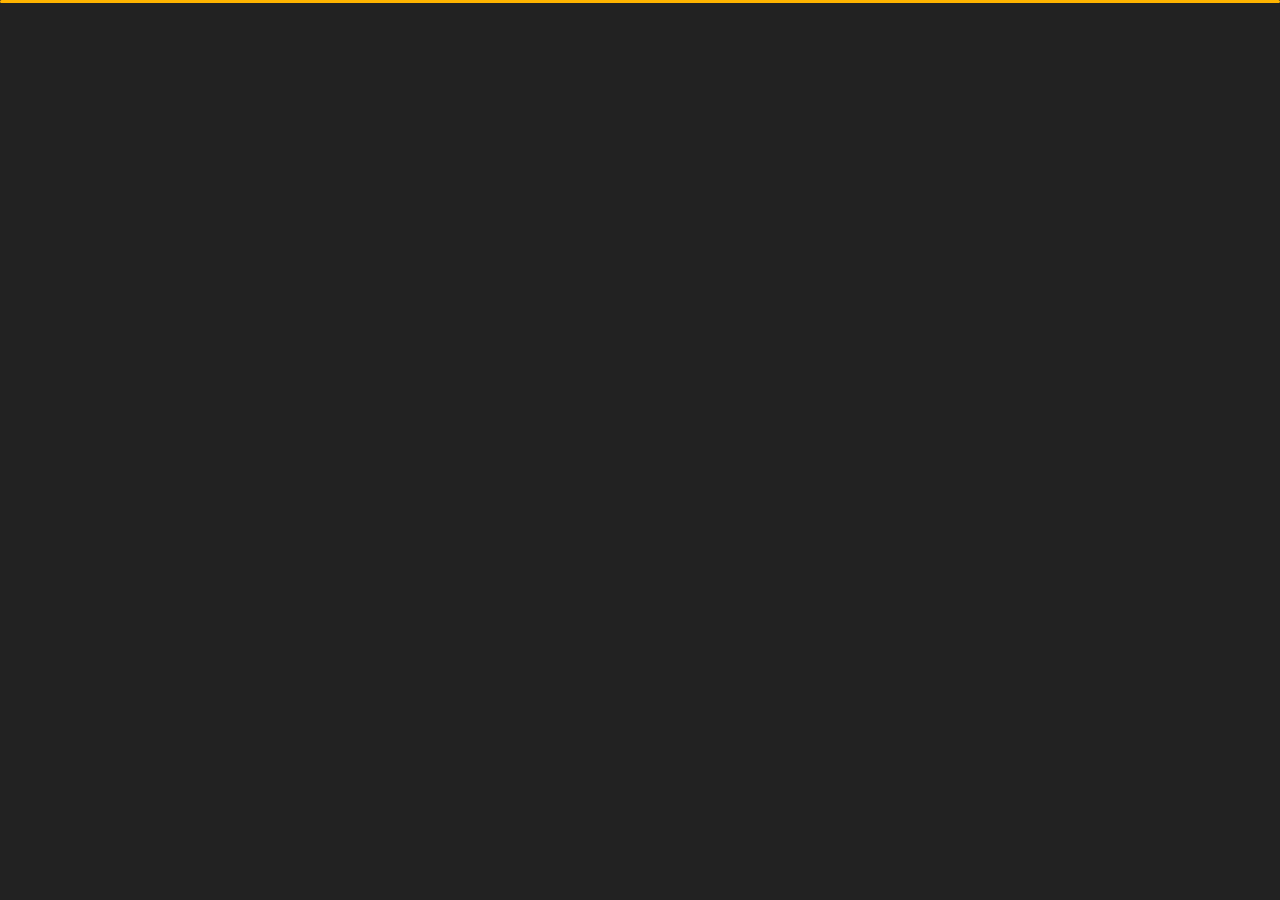
<file: index.html>
﻿<!DOCTYPE html>
<html lang="en">

<head>
    <meta charset="utf-8">
    <title>Index - HHK Personal Portfolio</title>
    <meta name="viewport" content="width=device-width, initial-scale=1">

    <!-- Template Google Fonts -->
    <link href="https://fonts.googleapis.com/css?family=Poppins:400,400i,500,500i,600,600i,700,700i,800,800i,900,900i" rel="stylesheet">
    <link href="https://fonts.googleapis.com/css?family=Open+Sans:300,400,400i,600,600i,700" rel="stylesheet">

    <!-- Template CSS Files -->
    <link href="css/bootstrap.min.css" rel="stylesheet">
    <link href="css/preloader.min.css" rel="stylesheet">
    <link href="css/circle.css" rel="stylesheet">
    <link href="css/all.css" rel="stylesheet">
    <link href="css/fm.revealator.jquery.min.css" rel="stylesheet">
    <link href="css/style.css" rel="stylesheet">

    <!-- CSS Skin File -->
    <link href="css/skins/yellow.css" rel="stylesheet">

    <!-- Modernizr JS File -->
    <script src="js/modernizr.custom.js"></script>
</head>

<body class="home">
<!-- Header Starts -->
<header class="header" id="navbar-collapse-toggle">
    <!-- Fixed Navigation Starts -->
    <ul class="icon-menu d-none d-lg-block revealator-slideup revealator-once revealator-delay1">
        <li class="icon-box active">
            <i class="fa fa-home"></i>
            <a href="index.html">
                <h2>Home</h2>
            </a>
        </li>
        <li class="icon-box">
            <i class="fa fa-user"></i>
            <a href="about.html">
                <h2>About</h2>
            </a>
        </li>
        <li class="icon-box">
            <i class="fa fa-briefcase"></i>
            <a href="research.html">
                <h2>Research</h2>
            </a>
        </li>
        <li class="icon-box">
            <i class="fa fa-envelope-open"></i>
            <a href="contact.html">
                <h2>Contact</h2>
            </a>
        </li>
        <!-- <li class="icon-box">
            <i class="fa fa-comments"></i>
            <a href="blog.html">
                <h2>Blog</h2>
            </a>
        </li> -->
    </ul>
    <!-- Fixed Navigation Ends -->
    <!-- Mobile Menu Starts -->
    <nav role="navigation" class="d-block d-lg-none">
        <div id="menuToggle">
            <input type="checkbox" />
            <span></span>
            <span></span>
            <span></span>
            <ul class="list-unstyled" id="menu">
                <li class="active"><a href="index.html"><i class="fa fa-home"></i><span>Home</span></a></li>
                <li><a href="about.html"><i class="fa fa-user"></i><span>About</span></a></li>
                <li><a href="research.html"><i class="fa fa-folder-open"></i><span>Research</span></a></li>
                <li><a href="contact.html"><i class="fa fa-envelope-open"></i><span>Contact</span></a></li>
                <!-- <li><a href="blog.html"><i class="fa fa-comments"></i><span>Blog</span></a></li> -->
            </ul>
        </div>
    </nav>
    <!-- Mobile Menu Ends -->
</header>
<!-- Header Ends -->
<!-- Main Content Starts -->
<section class="container-fluid main-container container-home p-0 revealator-slideup revealator-once revealator-delay1">
    <div class="color-block d-none d-lg-block"></div>
    <div class="row home-details-container align-items-center">
        <div class="col-lg-4 bg position-fixed d-none d-lg-block"></div>
        <div class="col-12 col-lg-8 offset-lg-4 home-details text-left text-sm-center text-lg-left">
            <div>
                <img src="img/web-portrait-2.jpg" class="img-fluid main-img-mobile d-none d-sm-block d-lg-none" alt="my picture" />
                <h6 class="text-uppercase open-sans-font mb-0 d-block d-sm-none d-lg-block">hi there !</h6>
                <h1 class="text-uppercase poppins-font"><span>I'm</span> helmer koppelman</h1>
                <p class="open-sans-font">I am a scientist with a PhD in Astronomy based at the Institute for Advanced Study in Princeton. My research interests are the structure, dynamics, and formation history of the Milky Way and in general I have an affinity for big data and machine learning.</p>
                <a href="about.html" class="btn btn-about">more about me</a>
            </div>
        </div>
    </div>
</section>
<!-- Main Content Ends -->

<!-- Template JS Files -->
<script src="js/jquery-3.5.0.min.js"></script>
<script src="js/preloader.min.js"></script>
<script src="js/fm.revealator.jquery.min.js"></script>
<script src="js/imagesloaded.pkgd.min.js"></script>
<script src="js/masonry.pkgd.min.js"></script>
<script src="js/classie.js"></script>
<script src="js/cbpGridGallery.js"></script>
<script src="js/jquery.hoverdir.js"></script>
<script src="js/popper.min.js"></script>
<script src="js/bootstrap.js"></script>
<script src="js/custom.js"></script>

</body>

</html>
</file>
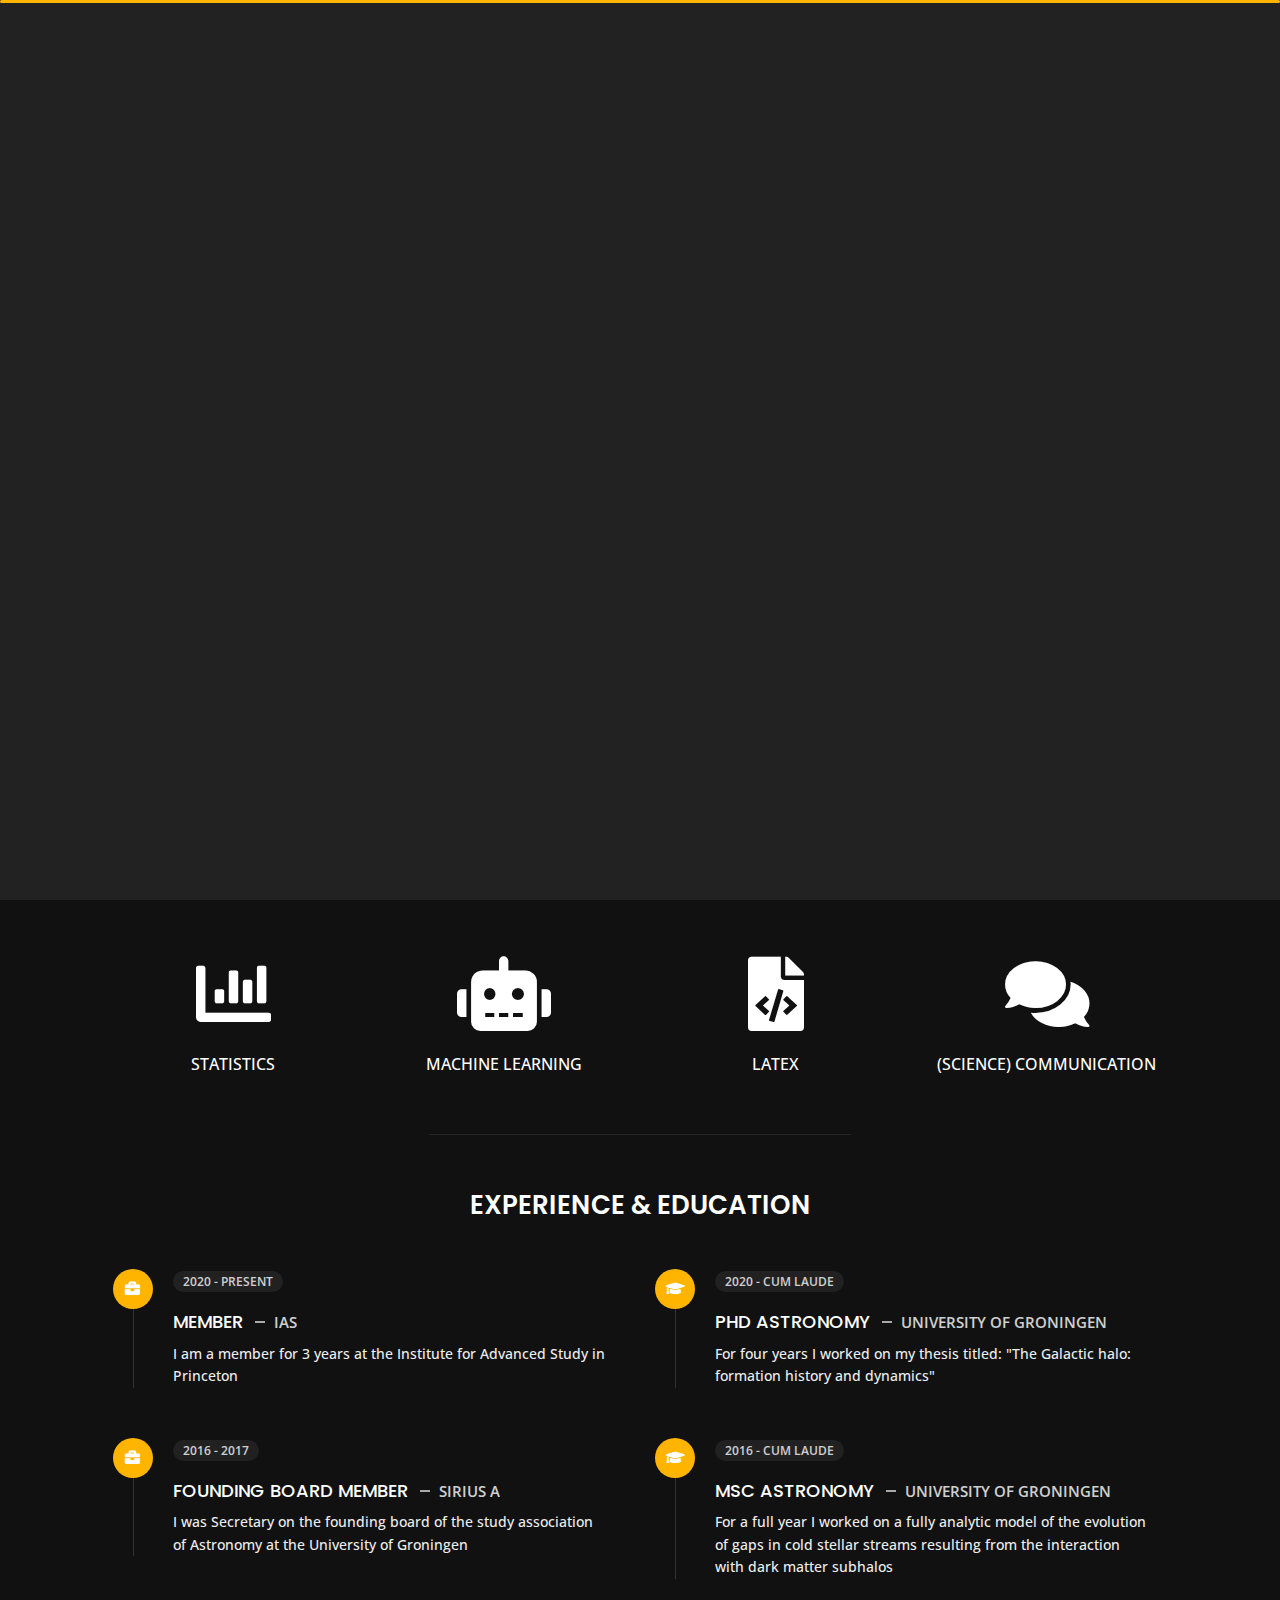
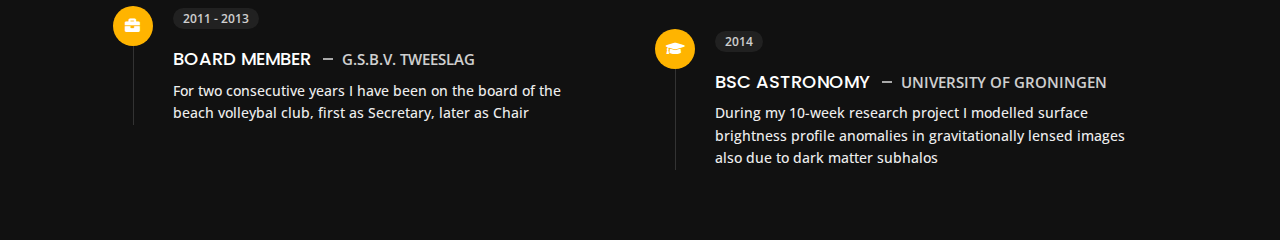
<file: about.html>
<!DOCTYPE html>
<html lang="en">

<head>
    <meta charset="utf-8">
    <title>About - HHK Personal Portfolio</title>
    <meta name="viewport" content="width=device-width, initial-scale=1">

    <!-- Template Google Fonts -->
    <link href="https://fonts.googleapis.com/css?family=Poppins:400,400i,500,500i,600,600i,700,700i,800,800i,900,900i" rel="stylesheet">
    <link href="https://fonts.googleapis.com/css?family=Open+Sans:300,400,400i,600,600i,700" rel="stylesheet">

    <!-- Template CSS Files -->
    <link href="css/bootstrap.min.css" rel="stylesheet">
    <link href="css/preloader.min.css" rel="stylesheet">
    <link href="css/circle.css" rel="stylesheet">
    <link href="css/all.css" rel="stylesheet">
    <link href="css/fm.revealator.jquery.min.css" rel="stylesheet">
    <link href="css/style.css" rel="stylesheet">

    <!-- CSS Skin File -->
    <link href="css/skins/yellow.css" rel="stylesheet">

    <!-- Modernizr JS File -->
    <script src="js/modernizr.custom.js"></script>
</head>

<body class="about">
<!-- Header Starts -->
<header class="header" id="navbar-collapse-toggle">
    <!-- Fixed Navigation Starts -->
    <ul class="icon-menu d-none d-lg-block revealator-slideup revealator-once revealator-delay1">
        <li class="icon-box">
            <i class="fa fa-home"></i>
            <a href="index.html">
                <h2>Home</h2>
            </a>
        </li>
        <li class="icon-box active">
            <i class="fa fa-user"></i>
            <a href="about.html">
                <h2>About</h2>
            </a>
        </li>
        <li class="icon-box">
            <i class="fa fa-briefcase"></i>
            <a href="research.html">
                <h2>Research</h2>
            </a>
        </li>
        <li class="icon-box">
            <i class="fa fa-envelope-open"></i>
            <a href="contact.html">
                <h2>Contact</h2>
            </a>
        </li>
    </ul>
    <!-- Fixed Navigation Ends -->
    <!-- Mobile Menu Starts -->
    <nav role="navigation" class="d-block d-lg-none">
        <div id="menuToggle">
            <input type="checkbox" />
            <span></span>
            <span></span>
            <span></span>
            <ul class="list-unstyled" id="menu">
                <li><a href="index.html"><i class="fa fa-home"></i><span>Home</span></a></li>
                <li class="active"><a href="about.html"><i class="fa fa-user"></i><span>About</span></a></li>
                <li><a href="research.html"><i class="fa fa-folder-open"></i><span>Research</span></a></li>
                <li><a href="contact.html"><i class="fa fa-envelope-open"></i><span>Contact</span></a></li>
            </ul>
        </div>
    </nav>
    <!-- Mobile Menu Ends -->
</header>
<!-- Header Ends -->
<!-- Page Title Starts -->
<section class="title-section text-left text-sm-center revealator-slideup revealator-once revealator-delay1">
    <h1>ABOUT <span>ME</span></h1>
    <span class="title-bg">Resume</span>
</section>
<!-- Page Title Ends -->
<!-- Main Content Starts -->
<section class="main-content revealator-slideup revealator-once revealator-delay1">
    <div class="container">
        <div class="row">
            <!-- Personal Info Starts -->
            <div class="col-12 col-lg-5 col-xl-6">
                <div class="row">
                    <div class="col-12">
                        <h3 class="text-uppercase custom-title mb-0 ft-wt-600">personal info</h3>
                    </div>
                    <div class="col-12 d-block d-sm-none">
                        <img src="img/web-portrait-2.jpg" class="img-fluid main-img-mobile" alt="my picture" />
                    </div>
                    <div class="col-6">
                        <ul class="about-list list-unstyled open-sans-font">
                            <li> <span class="title">first name :</span> <span class="value d-block d-sm-inline-block d-lg-block d-xl-inline-block">Helmer</span> </li>
                            <li> <span class="title">last name :</span> <span class="value d-block d-sm-inline-block d-lg-block d-xl-inline-block">Koppelman</span> </li>
                            <li> <span class="title">Nationality :</span> <span class="value d-block d-sm-inline-block d-lg-block d-xl-inline-block">Dutch</span> </li>
                            <li> <span class="title">Occupation :</span> <span class="value d-block d-sm-inline-block d-lg-block d-xl-inline-block">Postdoc</span> </li>
                        </ul>
                    </div>
                    <div class="col-6">
                        <ul class="about-list list-unstyled open-sans-font">
                            <li> <span class="title">Address :</span> <span class="value d-block d-sm-inline-block d-lg-block d-xl-inline-block">Princeton, NJ</span> </li>
                            <li> <span class="title">Country :</span> <span class="value d-block d-sm-inline-block d-lg-block d-xl-inline-block">USA</span> </li>
                            <li> <span class="title">Email :</span> <span class="value d-block d-sm-inline-block d-lg-block d-xl-inline-block">koppelman[at]ias.edu</span> </li>
                            <li> <span class="title">Languages :</span> <span class="value d-block d-sm-inline-block d-lg-block d-xl-inline-block">Dutch, English</span> </li>
                        </ul>
                    </div>
                    <div class="col-12 mt-3">
                        <a href="https://ui.adsabs.harvard.edu/search/q=%20author%3A%22Koppelman%2C%20Helmer%22&sort=date%20desc%2C%20bibcode%20desc&p_=0" target="_blank" class="btn btn-ext">ADS</a>
                        <a href="https://scholar.google.com/citations?user=WatdMWkAAAAJ&hl=nl" target="_blank" class="btn btn-ext">Scholar</a>
                    </div>
                    <div class="col-12 mt-3">
                        <a href="https://github.com/HHKoppelman/hhkoppelman.github.io/raw/master/CV-HHK.pdf" target="_blank" class="btn btn-ext" download>Download CV</a>
                    </div>
                </div>
            </div>
            <!-- Personal Info Ends -->
            <!-- Boxes Starts -->
            <div class="col-12 col-lg-7 col-xl-6 mt-5 mt-lg-0">
                <div class="row">
                    <div class="col-6">
                        <div class="box-stats with-margin">
                            <h3 class="poppins-font position-relative">802</h3>
                            <p class="open-sans-font m-0 position-relative text-uppercase">citations <span class="d-block">(April 2021)</span></p>
                        </div>
                    </div>
                    <div class="col-6">
                        <div class="box-stats with-margin">
                            <h3 class="poppins-font position-relative">14</h3>
                            <p class="open-sans-font m-0 position-relative text-uppercase">refereed <span class="d-block">publications</span></p>
                        </div>
                    </div>
                    <div class="col-6">
                        <div class="box-stats">
                            <h3 class="poppins-font position-relative">16</h3>
                            <p class="open-sans-font m-0 position-relative text-uppercase">total<span class="d-block">publications</span></p>
                        </div>
                    </div>
                    <div class="col-6">
                        <div class="box-stats">
                            <h3 class="poppins-font position-relative">9</h3>
                            <p class="open-sans-font m-0 position-relative text-uppercase">first author<span class="d-block">publications</span></p>
                        </div>
                    </div>
                </div>
            </div>
            <!-- Boxes Ends -->
        </div>
        <hr class="separator">
        <!-- Skills Starts -->
        <div class="row">
            <div class="col-12">
                <h3 class="text-uppercase pb-4 pb-sm-5 mb-3 mb-sm-0 text-left text-sm-center custom-title ft-wt-600">My Skills</h3>
            </div>
            <div class="col-6 col-md-3 mb-3 mb-sm-5">
                <!-- <div class="c100 p100">
                    <span class='fa fa-user-astronaut fa-5x'></span>
                </div> -->
                <!-- <span class='fa fa-user-astronaut fa-5x center'></span> -->
                <!-- <td class="icon"><i class="fa fa-user-astronaut"></i></td> -->
                <center><i class='fa fa-user-astronaut fa-5x'></i></center>
                <h6 class="text-uppercase open-sans-font text-center mt-2 mt-sm-4">Astronomy</h6>
            </div>
            <div class="col-6 col-md-3 mb-3 mb-sm-5">
                <center><i class='fab fa-python fa-5x'></i></center>
                <h6 class="text-uppercase open-sans-font text-center mt-2 mt-sm-4">Python</h6>
            </div>
            <div class="col-6 col-md-3 mb-3 mb-sm-5">
                <center><i class='fab fa-wpexplorer fa-5x'></i></center>
                <h6 class="text-uppercase open-sans-font text-center mt-2 mt-sm-4">data exploration</h6>
            </div>
            <div class="col-6 col-md-3 mb-3 mb-sm-5">
                <center><i class='fa fa-atom fa-5x'></i></center>
              <h6 class="text-uppercase open-sans-font text-center mt-2 mt-sm-4">dynamics</h6>
            </div>
            <div class="col-6 col-md-3 mb-3 mb-sm-5">
                <center><i class='fa fa-chart-bar fa-5x'></i></center>
                <h6 class="text-uppercase open-sans-font text-center mt-2 mt-sm-4">statistics</h6>
            </div>
            <div class="col-6 col-md-3 mb-3 mb-sm-5">
                <center><i class='fa fa-robot fa-5x'></i></center>
                <h6 class="text-uppercase open-sans-font text-center mt-2 mt-sm-4">machine learning</h6>
            </div>
            <div class="col-6 col-md-3 mb-3 mb-sm-5">
                <center><i class='fas fa-file-code fa-5x'></i></center>
                <h6 class="text-uppercase open-sans-font text-center mt-2 mt-sm-4">latex</h6>
            </div>
            <div class="col-6 col-md-3 mb-3 mb-sm-5">
                <center><i class='fa fa-comments fa-5x'></i></center>
                <h6 class="text-uppercase open-sans-font text-center mt-2 mt-sm-4">(science) communication</h6>
            </div>
        </div>
        <!-- Skills Ends -->


        <hr class="separator mt-1">
        <!-- Experience & Education Starts -->
        <div class="row">
            <div class="col-12">
                <h3 class="text-uppercase pb-5 mb-0 text-left text-sm-center custom-title ft-wt-600">Experience <span>&</span> Education</h3>
            </div>
            <div class="col-lg-6 m-15px-tb">
                <div class="resume-box">
                    <ul>
                        <li>
                            <div class="icon">
                                <i class="fa fa-briefcase"></i>
                            </div>
                            <span class="time open-sans-font text-uppercase">2020 - Present</span>
                            <h5 class="poppins-font text-uppercase">Member <span class="place open-sans-font">IAS</span></h5>
                            <p class="open-sans-font">I am a member for 3 years at the Institute for Advanced Study in Princeton </p>
                        </li>
                        <li>
                            <div class="icon">
                                <i class="fa fa-briefcase"></i>
                            </div>
                            <span class="time open-sans-font text-uppercase">2016 - 2017</span>
                            <h5 class="poppins-font text-uppercase">Founding board member <span class="place open-sans-font">Sirius&nbsp;A</span></h5>
                            <p class="open-sans-font">I was Secretary on the founding board of the study association of Astronomy at the University of Groningen </p>
                        </li>
                        <li>
                            <div class="icon">
                                <i class="fa fa-briefcase"></i>
                            </div>
                            <span class="time open-sans-font text-uppercase">2011 - 2013</span>
                            <h5 class="poppins-font text-uppercase">Board member <span class="place open-sans-font">G.S.B.V. Tweeslag</span></h5>
                            <p class="open-sans-font">For two consecutive years I have been on the board of the beach volleybal club, first as Secretary, later as Chair</p>
                        </li>
                    </ul>
                </div>
            </div>
            <div class="col-lg-6 m-15px-tb">
                <div class="resume-box">
                    <ul>
                        <li>
                            <div class="icon">
                                <i class="fa fa-graduation-cap"></i>
                            </div>
                            <span class="time open-sans-font text-uppercase">2020 - cum laude</span>
                            <h5 class="poppins-font text-uppercase">PhD Astronomy <span class="place open-sans-font">University of Groningen</span></h5>
                            <p class="open-sans-font">For four years I worked on my thesis titled: "The Galactic halo: formation history and dynamics"</p>
                        </li>
                        <li>
                            <div class="icon">
                                <i class="fa fa-graduation-cap"></i>
                            </div>
                            <span class="time open-sans-font text-uppercase">2016 - cum laude</span>
                            <h5 class="poppins-font text-uppercase">MSc Astronomy <span class="place open-sans-font">University of Groningen</span></h5>
                            <p class="open-sans-font">For a full year I worked on a fully analytic model of the evolution of gaps in cold stellar streams resulting from the interaction with dark matter subhalos</p>
                        </li>
                        <li>
                            <div class="icon">
                                <i class="fa fa-graduation-cap"></i>
                            </div>
                            <span class="time open-sans-font text-uppercase">2014</span>
                            <h5 class="poppins-font text-uppercase">BSc Astronomy <span class="place open-sans-font">University of Groningen</span></h5>
                            <p class="open-sans-font">During my 10-week research project I modelled surface brightness profile anomalies in gravitationally lensed images also due to dark matter subhalos</p>
                        </li>
                    </ul>
                </div>
            </div>
        </div>
        <!-- Experience & Education Ends -->
    </div>
</section>
<!-- Main Content Ends -->

<!-- Template JS Files -->
<script src="js/jquery-3.5.0.min.js"></script>
<script src="js/preloader.min.js"></script>
<script src="js/fm.revealator.jquery.min.js"></script>
<script src="js/imagesloaded.pkgd.min.js"></script>
<script src="js/masonry.pkgd.min.js"></script>
<script src="js/classie.js"></script>
<script src="js/cbpGridGallery.js"></script>
<script src="js/jquery.hoverdir.js"></script>
<script src="js/popper.min.js"></script>
<script src="js/bootstrap.js"></script>
<script src="js/custom.js"></script>

</body>

</html>
</file>
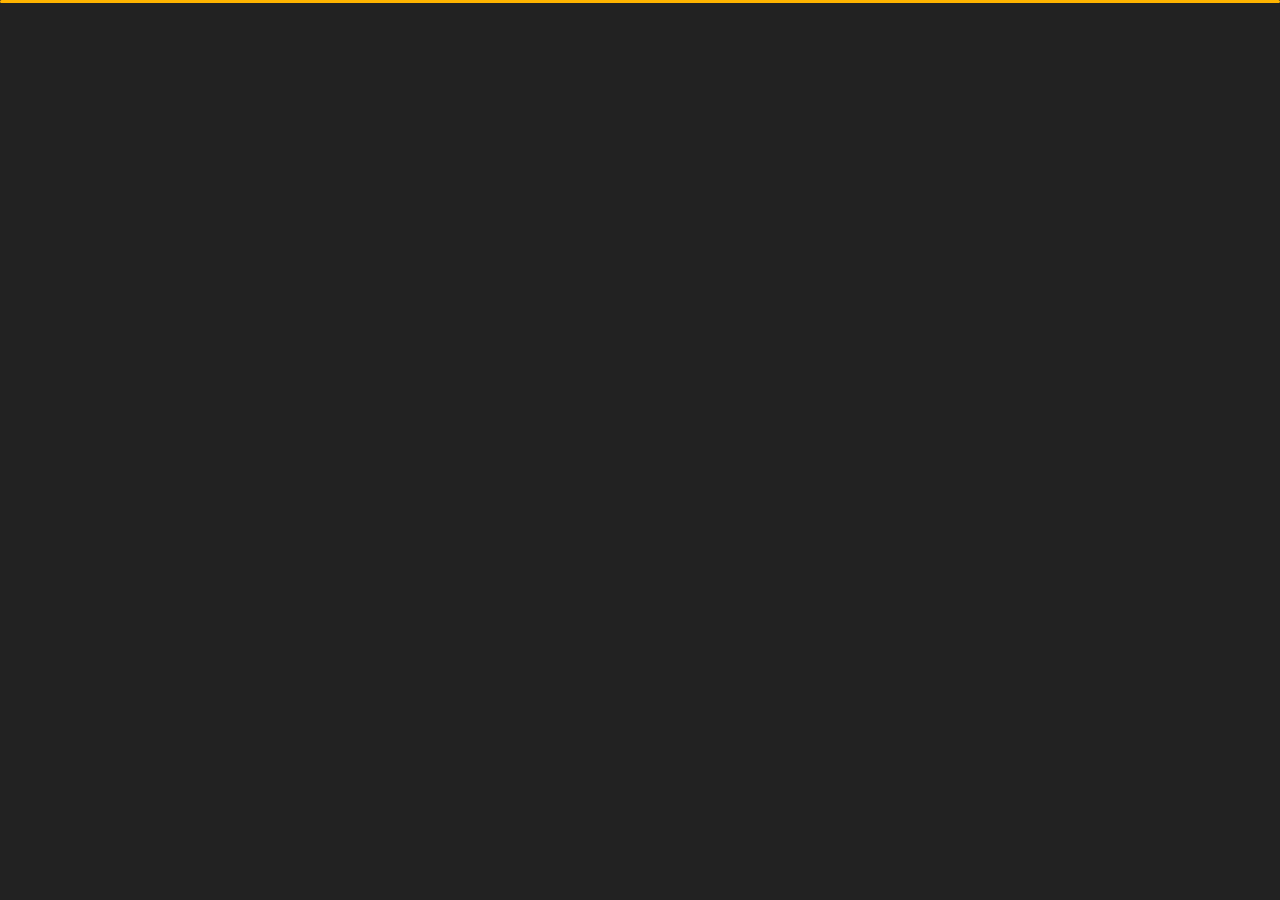
<file: contact.html>
<!DOCTYPE html>
<html lang="en">

<head>
    <meta charset="utf-8">
    <title>Contact - HHK Personal Portfolio</title>
    <meta name="viewport" content="width=device-width, initial-scale=1">

    <!-- Template Google Fonts -->
    <link href="https://fonts.googleapis.com/css?family=Poppins:400,400i,500,500i,600,600i,700,700i,800,800i,900,900i" rel="stylesheet">
    <link href="https://fonts.googleapis.com/css?family=Open+Sans:300,400,400i,600,600i,700" rel="stylesheet">

    <!-- Template CSS Files -->
    <link href="css/bootstrap.min.css" rel="stylesheet">
    <link href="css/preloader.min.css" rel="stylesheet">
    <link href="css/circle.css" rel="stylesheet">
    <link href="css/all.css" rel="stylesheet">
    <link href="css/fm.revealator.jquery.min.css" rel="stylesheet">
    <link href="css/style.css" rel="stylesheet">

    <!-- CSS Skin File -->
    <link href="css/skins/yellow.css" rel="stylesheet">

    <!-- Modernizr JS File -->
    <script src="js/modernizr.custom.js"></script>
</head>

<body class="contact">
<!-- Header Starts -->
<header class="header" id="navbar-collapse-toggle">
    <!-- Fixed Navigation Starts -->
    <ul class="icon-menu d-none d-lg-block revealator-slideup revealator-once revealator-delay1">
        <li class="icon-box">
            <i class="fa fa-home"></i>
            <a href="index.html">
                <h2>Home</h2>
            </a>
        </li>
        <li class="icon-box">
            <i class="fa fa-user"></i>
            <a href="about.html">
                <h2>About</h2>
            </a>
        </li>
        <li class="icon-box">
            <i class="fa fa-briefcase"></i>
            <a href="research.html">
                <h2>Research</h2>
            </a>
        </li>
        <li class="icon-box active">
            <i class="fa fa-envelope-open"></i>
            <a href="contact.html">
                <h2>Contact</h2>
            </a>
        </li>
        <!-- <li class="icon-box">
            <i class="fa fa-comments"></i>
            <a href="blog.html">
                <h2>Blog</h2>
            </a>
        </li> -->
    </ul>
    <!-- Fixed Navigation Ends -->
    <!-- Mobile Menu Starts -->
    <nav role="navigation" class="d-block d-lg-none">
        <div id="menuToggle">
            <input type="checkbox" />
            <span></span>
            <span></span>
            <span></span>
            <ul class="list-unstyled" id="menu">
                <li><a href="index.html"><i class="fa fa-home"></i><span>Home</span></a></li>
                <li><a href="about.html"><i class="fa fa-user"></i><span>About</span></a></li>
                <li><a href="research.html"><i class="fa fa-folder-open"></i><span>Research</span></a></li>
                <li class="active"><a href="contact.html"><i class="fa fa-envelope-open"></i><span>Contact</span></a></li>
                <!-- <li><a href="blog.html"><i class="fa fa-comments"></i><span>Blog</span></a></li> -->
            </ul>
        </div>
    </nav>
    <!-- Mobile Menu Ends -->
</header>
<!-- Header Ends -->
<!-- Page Title Starts -->
<section class="title-section text-left text-sm-center revealator-slideup revealator-once revealator-delay1">
    <h1>get in <span>touch</span></h1>
    <span class="title-bg">contact</span>
</section>
<!-- Page Title Ends -->
<!-- Main Content Starts -->
<section class="main-content revealator-slideup revealator-once revealator-delay1">
    <div class="container">
        <div class="row">
            <!-- Left Side Starts -->
            <div class="col-12 col-lg-12">
                <h3 class="text-uppercase custom-title mb-0 ft-wt-600 pb-3">Feel free to get in touch.</h3>
                <p class="open-sans-font mb-3">I am always open to discussing new projects, creative ideas or opportunities to be part of your visions.</p>
                <p class="open-sans-font custom-span-contact position-relative">
                    <i class="fa fa-at position-absolute"></i>
                    <span class="d-block">mail</span>koppelman[at]ias[dot]edu
                </p>
                <p class="open-sans-font custom-span-contact position-relative">
                  <i class="fa fa-envelope-open position-absolute"></i>
                    <span class="d-block">Address</span>1 Einstein drive
                    <span class="d-block"></span> 08540 Princeton, NJ
                </p>
                <p class="open-sans-font custom-span-contact position-relative">
                  <i class="fa fa-phone position-absolute"></i>
                    <span class="d-block">Phone</span>(+1) (609) 734-8087
                </p>
                <!-- <ul class="social list-unstyled pt-1 mb-5">
                    <li class="facebook"><a title="Facebook" href="#"><i class="fab fa-facebook"></i></a>
                    </li>
                    <li class="twitter"><a title="Twitter" href="#"><i class="fab fa-twitter"></i></a>
                    </li>
                    <li class="youtube"><a title="Youtube" href="#"><i class="fab fa-youtube"></i></a>
                    </li>
                    <li class="dribbble"><a title="Dribbble" href="#"><i class="fab fa-dribbble"></i></a>
                    </li>
                </ul> -->
            </div>
            <!-- Left Side Ends -->
            <!-- Contact Form Starts -->
            <!-- <div class="col-12 col-lg-8">
                <form class="contactform" method="post" action="php/process-form.php">
                    <div class="contactform">
                        <div class="row">
                            <div class="col-12 col-md-4">
                                <input type="text" name="name" placeholder="YOUR NAME">
                            </div>
                            <div class="col-12 col-md-4">
                                <input type="email" name="email" placeholder="YOUR EMAIL">
                            </div>
                            <div class="col-12 col-md-4">
                                <input type="text" name="subject" placeholder="YOUR SUBJECT">
                            </div>
                            <div class="col-12">
                                <textarea name="message" placeholder="YOUR MESSAGE"></textarea>
                                <button type="submit" class="btn btn-contact">Send Message</button>
                            </div>
                            <div class="col-12 form-message">
                                <span class="output_message text-center font-weight-600 text-uppercase"></span>
                            </div>
                        </div>
                    </div>
                </form>
            </div> -->
            <!-- Contact Form Ends -->
        </div>
    </div>

</section>
<!-- Template JS Files -->
<script src="js/jquery-3.5.0.min.js"></script>
<script src="js/preloader.min.js"></script>
<script src="js/fm.revealator.jquery.min.js"></script>
<script src="js/imagesloaded.pkgd.min.js"></script>
<script src="js/masonry.pkgd.min.js"></script>
<script src="js/classie.js"></script>
<script src="js/cbpGridGallery.js"></script>
<script src="js/jquery.hoverdir.js"></script>
<script src="js/popper.min.js"></script>
<script src="js/bootstrap.js"></script>
<script src="js/custom.js"></script>

</body>

</html>
</file>
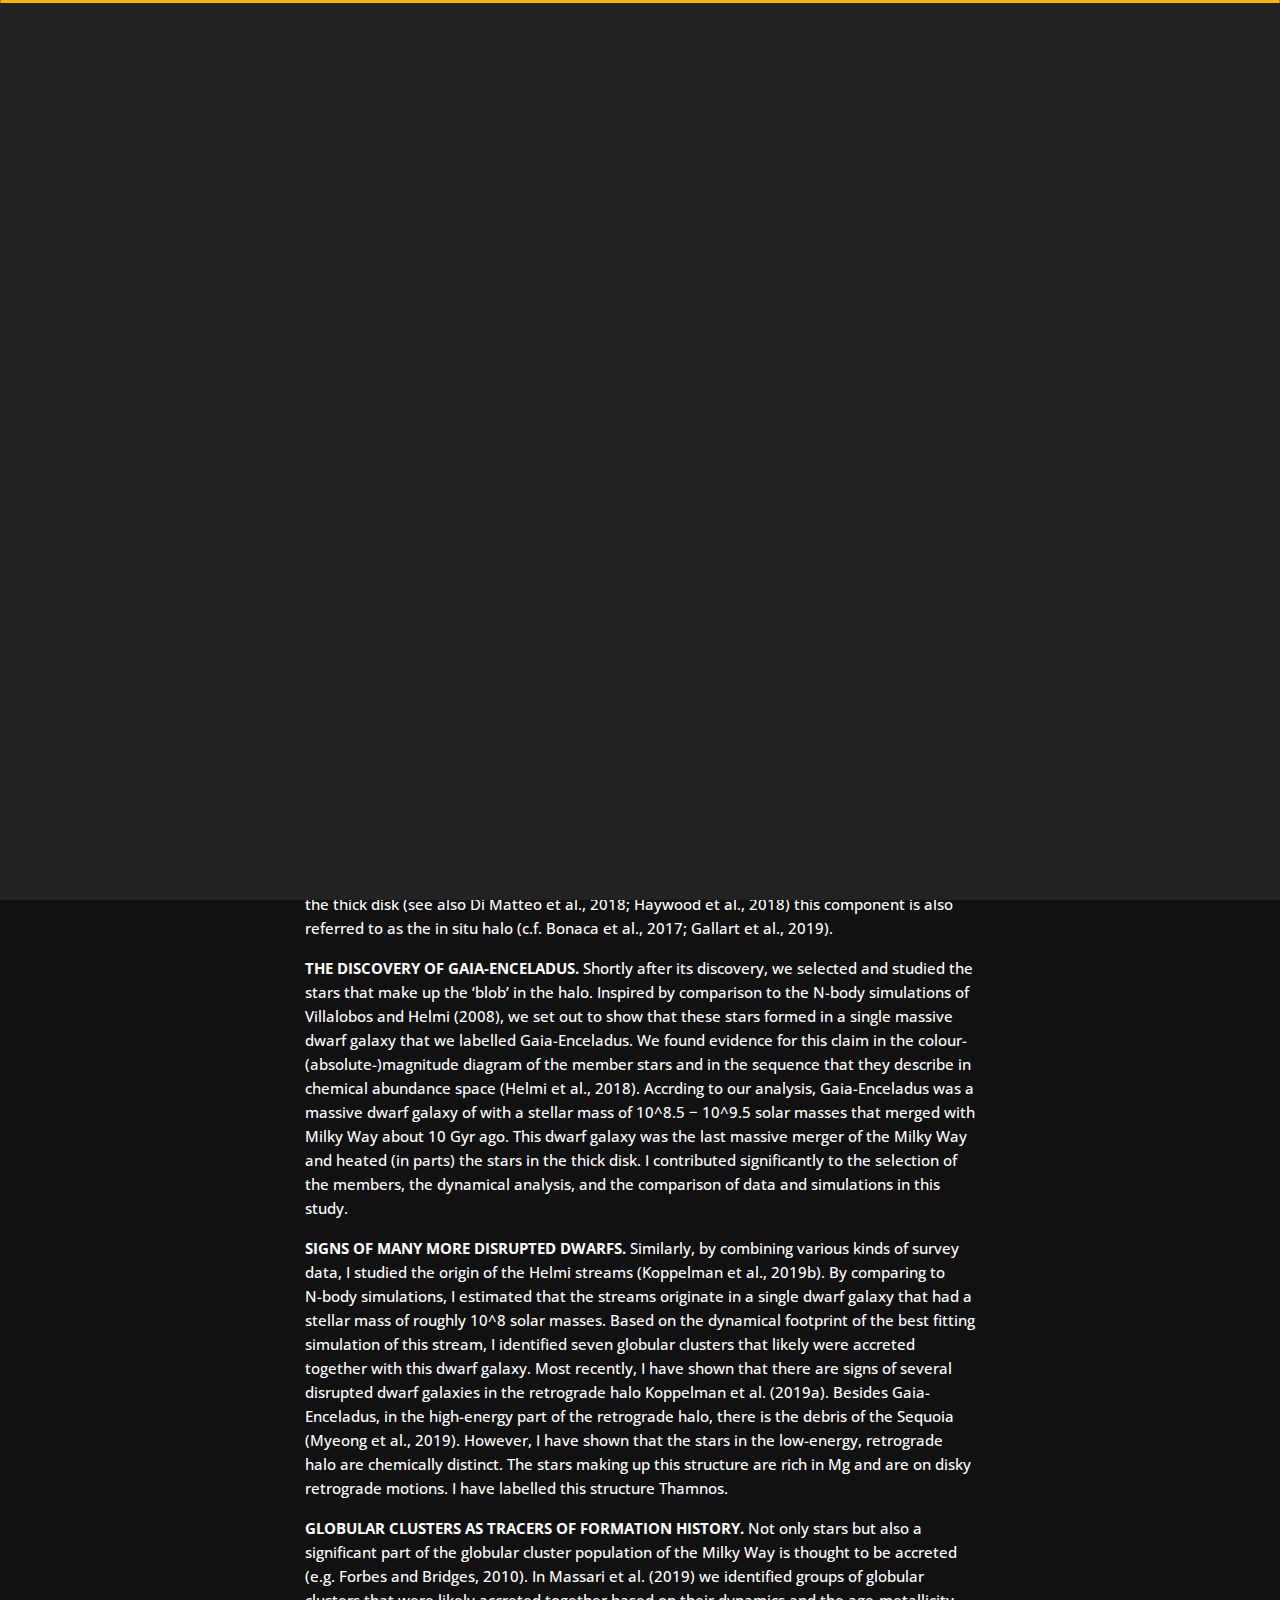
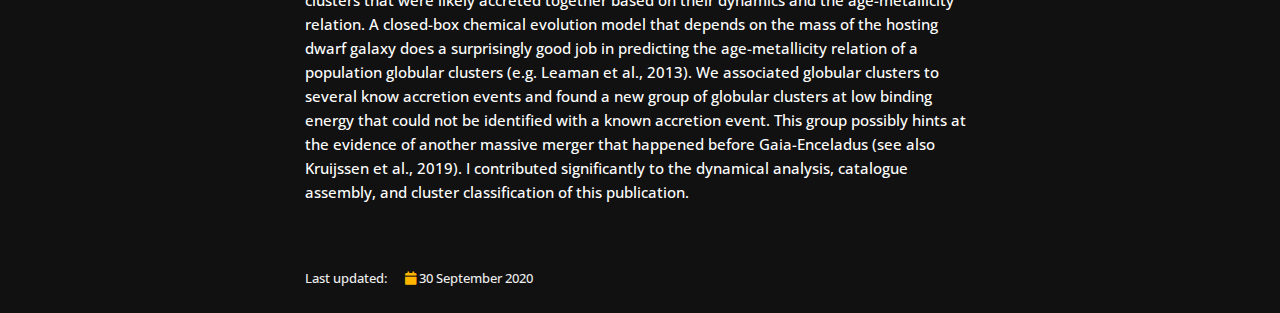
<file: research.html>
<!DOCTYPE html>
<html lang="en">

<head>
    <meta charset="utf-8">
    <title>Research - HHK Personal Portfolio</title>
    <meta name="viewport" content="width=device-width, initial-scale=1">

    <!-- Template Google Fonts -->
    <link href="https://fonts.googleapis.com/css?family=Poppins:400,400i,500,500i,600,600i,700,700i,800,800i,900,900i" rel="stylesheet">
    <link href="https://fonts.googleapis.com/css?family=Open+Sans:300,400,400i,600,600i,700" rel="stylesheet">

    <!-- Template CSS Files -->
    <link href="css/bootstrap.min.css" rel="stylesheet">
    <link href="css/preloader.min.css" rel="stylesheet">
    <link href="css/circle.css" rel="stylesheet">
    <link href="css/all.css" rel="stylesheet">
    <link href="css/fm.revealator.jquery.min.css" rel="stylesheet">
    <link href="css/style.css" rel="stylesheet">

    <!-- CSS Skin File -->
    <link href="css/skins/yellow.css" rel="stylesheet">

    <!-- Modernizr JS File -->
    <script src="js/modernizr.custom.js"></script>
</head>

<body class="blog-post">
<!-- Header Starts -->
<header class="header" id="navbar-collapse-toggle">
    <!-- Fixed Navigation Starts -->
    <ul class="icon-menu d-none d-lg-block revealator-slideup revealator-once revealator-delay1">
        <li class="icon-box">
            <i class="fa fa-home"></i>
            <a href="index.html">
                <h2>Home</h2>
            </a>
        </li>
        <li class="icon-box">
            <i class="fa fa-user"></i>
            <a href="about.html">
                <h2>About</h2>
            </a>
        </li>
        <li class="icon-box">
            <i class="fa fa-briefcase"></i>
            <a href="portfolio.html">
                <h2>Research</h2>
            </a>
        </li>
        <li class="icon-box">
            <i class="fa fa-envelope-open"></i>
            <a href="contact.html">
                <h2>Contact</h2>
            </a>
        </li>
    </ul>
    <!-- Fixed Navigation Ends -->
    <!-- Mobile Menu Starts -->
    <nav role="navigation" class="d-block d-lg-none">
        <div id="menuToggle">
            <input type="checkbox" />
            <span></span>
            <span></span>
            <span></span>
            <ul class="list-unstyled" id="menu">
                <li><a href="index.html"><i class="fa fa-home"></i><span>Home</span></a></li>
                <li><a href="about.html"><i class="fa fa-user"></i><span>About</span></a></li>
                <li><a href="portfolio.html"><i class="fa fa-folder-open"></i><span>Research</span></a></li>
                <li><a href="contact.html"><i class="fa fa-envelope-open"></i><span>Contact</span></a></li>
            </ul>
        </div>
    </nav>
    <!-- Mobile Menu Ends -->
</header>
<!-- Header Ends -->
<!-- Page Title Starts -->
<section class="title-section text-left text-sm-center revealator-slideup revealator-once revealator-delay1">
    <h1>my <span>Research</span></h1>
    <span class="title-bg">Interests</span>
</section>
<!-- Page Title Ends -->
<!-- Main Content Starts -->
<section class="main-content revealator-slideup revealator-once revealator-delay1">
    <div class="container">
        <div class="row">
            <!-- Article Starts -->
            <article class="col-12">
                <!-- Article Content Starts -->
                <h3 class="text-uppercase text-capitalize">Current research interests</h3>
                <div class="blog-excerpt open-sans-font pb-2">
                    <p>
                      I am interested in a wide range of topics but I aim to focus my attention at the Milky Way, and specifically its halo.
                      In one line of my research, I study the formation history and evolution of the Galaxy. To this end, I use statistics and machine learning algorithms to identify and analyse structures and substructures in the stellar halo.
                      Another reseach interest of mine is to probe the nature and distribution of dark matter as traced by the stars in the Milky Way.
                      Feel free to contact me for any (remotely) overlapping project! I have (some) experience with simulations, data analysis, theory, machine learning, and visualization techniques for large data sets.
                    </p>
                </div>
                <div class="blog-excerpt open-sans-font pb-3">
                    <p>For a list of my publications see:</p>
                    <a href="https://ui.adsabs.harvard.edu/search/q=%20author%3A%22Koppelman%2C%20Helmer%22&sort=date%20desc%2C%20bibcode%20desc&p_=0" target="_blank" class="btn btn-ext  pb-6">ADS</a>
                    <a href="https://scholar.google.com/citations?user=WatdMWkAAAAJ&hl=nl" target="_blank" class="btn btn-ext  pb-6">Scholar</a>
                </div>
                <h3 class="text-uppercase text-capitalize">Brief description of my published research</h3>
                <div class="blog-excerpt open-sans-font pb-5">
                    <p>
                      <b>FORMATION HISTORY OF THE NEARBY STELLAR HALO.</b> The main focus of my research is to study the formation history of the stellar halo using astrometric data from Gaia (Gaia&nbsp;Collaboration et al., 2018, 2016) combined with spectroscopic data. On April 25th 2018, with the second data release of Gaia (DR2), the most extensive catalogue comprising full phase-space information became available. My preparation for this catalogue culminated in Koppelman et al. (2018) – submitted five days after DR2 – where I used simple analysis techniques to isolate and study halo stars within 1 kpc from the Sun. I found several small structures reminiscent of accreted dwarf galaxies or globular clusters. Contrary to expectation, most of the halo is dominated by a large blob of stars. This blob is kinematically similar to a classical halo with close to zero rotation. Besides this blob, I have shown that there is another significant component in the stellar halo that appears to be an extension of the thick disk (see also Di&nbsp;Matteo et al., 2018; Haywood et al., 2018) this component is also referred to as the in situ halo (c.f. Bonaca et al., 2017; Gallart et al., 2019).
                    </p>
                    <p>
                      <b>THE DISCOVERY OF GAIA-ENCELADUS.</b> Shortly after its discovery, we selected and studied the stars that make up the ‘blob’ in the halo. Inspired by comparison to the N-body simulations of Villalobos and Helmi (2008), we set out to show that these stars formed in a single massive dwarf galaxy that we labelled Gaia-Enceladus. We found evidence for this claim in the colour-(absolute-)magnitude diagram of the member stars and in the sequence that they describe in chemical abundance space (Helmi et al., 2018). Accrding to our analysis, Gaia-Enceladus was a massive dwarf galaxy of with a stellar mass of 10^8.5 − 10^9.5 solar masses that merged with Milky Way about 10 Gyr ago. This dwarf galaxy was the last massive merger of the Milky Way and heated (in parts) the stars in the thick disk. I contributed significantly to the selection of the members, the dynamical analysis, and the comparison of data and simulations in this study.
                    </p>
                    <p>
                      <b>SIGNS OF MANY MORE DISRUPTED DWARFS.</b> Similarly, by combining various kinds of survey data, I studied the origin of the Helmi streams (Koppelman et al., 2019b). By comparing to <nobr>N-body</nobr> simulations, I estimated that the streams originate in a single dwarf galaxy that had a stellar mass of roughly 10^8 solar masses. Based on the dynamical footprint of the best fitting simulation of this stream, I identified seven globular clusters that likely were accreted together with this dwarf galaxy.
                      Most recently, I have shown that there are signs of several disrupted dwarf galaxies in the retrograde halo Koppelman et al. (2019a). Besides Gaia-Enceladus, in the high-energy part of the retrograde halo, there is the debris of the Sequoia (Myeong et al., 2019). However, I have shown that the stars in the low-energy, retrograde halo are chemically distinct. The stars making up this structure are rich in Mg and are on disky retrograde motions. I have labelled this structure Thamnos.
                    </p>

                    <p>
                      <b>GLOBULAR CLUSTERS AS TRACERS OF FORMATION HISTORY.</b> Not only stars but also a significant part of the globular cluster population of the Milky Way is thought to be accreted (e.g. Forbes and Bridges, 2010). In Massari et al. (2019) we identified groups of globular clusters that were likely accreted together based on their dynamics and the age-metallicity relation. A closed-box chemical evolution model that depends on the mass of the hosting dwarf galaxy does a surprisingly good job in predicting the age-metallicity relation of a population globular clusters (e.g. Leaman et al., 2013). We associated globular clusters to several know accretion events and found a new group of globular clusters at low binding energy that could not be identified with a known accretion event. This group possibly hints at the evidence of another massive merger that happened before Gaia-Enceladus (see also Kruijssen et al., 2019). I contributed significantly to the dynamical analysis, catalogue assembly, and cluster classification of this publication.
                    </p>
                </div>
                <!-- Meta Starts -->
                <div class="meta open-sans-font pb-4">
                    <span>Last updated:</span>
                    <span class="date"><i class="fa fa-calendar"></i>30 September 2020</span>
                </div>
                <!-- Meta Ends -->
                <!-- Article Content Ends -->
            </article>
            <!-- Article Ends -->
        </div>
    </div>
</section>
<!-- Template JS Files -->
<script src="js/jquery-3.5.0.min.js"></script>
<script src="js/preloader.min.js"></script>
<script src="js/fm.revealator.jquery.min.js"></script>
<script src="js/imagesloaded.pkgd.min.js"></script>
<script src="js/masonry.pkgd.min.js"></script>
<script src="js/classie.js"></script>
<script src="js/cbpGridGallery.js"></script>
<script src="js/jquery.hoverdir.js"></script>
<script src="js/popper.min.js"></script>
<script src="js/bootstrap.js"></script>
<script src="js/custom.js"></script>

</body>

</html>
</file>
<file: css/circle.css>
.rect-auto,
.c100.p51 .slice,
.c100.p52 .slice,
.c100.p53 .slice,
.c100.p54 .slice,
.c100.p55 .slice,
.c100.p56 .slice,
.c100.p57 .slice,
.c100.p58 .slice,
.c100.p59 .slice,
.c100.p60 .slice,
.c100.p61 .slice,
.c100.p62 .slice,
.c100.p63 .slice,
.c100.p64 .slice,
.c100.p65 .slice,
.c100.p66 .slice,
.c100.p67 .slice,
.c100.p68 .slice,
.c100.p69 .slice,
.c100.p70 .slice,
.c100.p71 .slice,
.c100.p72 .slice,
.c100.p73 .slice,
.c100.p74 .slice,
.c100.p75 .slice,
.c100.p76 .slice,
.c100.p77 .slice,
.c100.p78 .slice,
.c100.p79 .slice,
.c100.p80 .slice,
.c100.p81 .slice,
.c100.p82 .slice,
.c100.p83 .slice,
.c100.p84 .slice,
.c100.p85 .slice,
.c100.p86 .slice,
.c100.p87 .slice,
.c100.p88 .slice,
.c100.p89 .slice,
.c100.p90 .slice,
.c100.p91 .slice,
.c100.p92 .slice,
.c100.p93 .slice,
.c100.p94 .slice,
.c100.p95 .slice,
.c100.p96 .slice,
.c100.p97 .slice,
.c100.p98 .slice,
.c100.p99 .slice,
.c100.p100 .slice {
  clip: rect(auto, auto, auto, auto);
}
.pie,
.c100 .bar,
.c100.p51 .fill,
.c100.p52 .fill,
.c100.p53 .fill,
.c100.p54 .fill,
.c100.p55 .fill,
.c100.p56 .fill,
.c100.p57 .fill,
.c100.p58 .fill,
.c100.p59 .fill,
.c100.p60 .fill,
.c100.p61 .fill,
.c100.p62 .fill,
.c100.p63 .fill,
.c100.p64 .fill,
.c100.p65 .fill,
.c100.p66 .fill,
.c100.p67 .fill,
.c100.p68 .fill,
.c100.p69 .fill,
.c100.p70 .fill,
.c100.p71 .fill,
.c100.p72 .fill,
.c100.p73 .fill,
.c100.p74 .fill,
.c100.p75 .fill,
.c100.p76 .fill,
.c100.p77 .fill,
.c100.p78 .fill,
.c100.p79 .fill,
.c100.p80 .fill,
.c100.p81 .fill,
.c100.p82 .fill,
.c100.p83 .fill,
.c100.p84 .fill,
.c100.p85 .fill,
.c100.p86 .fill,
.c100.p87 .fill,
.c100.p88 .fill,
.c100.p89 .fill,
.c100.p90 .fill,
.c100.p91 .fill,
.c100.p92 .fill,
.c100.p93 .fill,
.c100.p94 .fill,
.c100.p95 .fill,
.c100.p96 .fill,
.c100.p97 .fill,
.c100.p98 .fill,
.c100.p99 .fill,
.c100.p100 .fill {
  position: absolute;
  border: 0.08em solid #307bbb;
  width: 0.84em;
  height: 0.84em;
  clip: rect(0em, 0.5em, 1em, 0em);
  border-radius: 50%;
  -webkit-transform: rotate(0deg);
  -moz-transform: rotate(0deg);
  -ms-transform: rotate(0deg);
  -o-transform: rotate(0deg);
  transform: rotate(0deg);
}
.pie-fill,
.c100.p51 .bar:after,
.c100.p51 .fill,
.c100.p52 .bar:after,
.c100.p52 .fill,
.c100.p53 .bar:after,
.c100.p53 .fill,
.c100.p54 .bar:after,
.c100.p54 .fill,
.c100.p55 .bar:after,
.c100.p55 .fill,
.c100.p56 .bar:after,
.c100.p56 .fill,
.c100.p57 .bar:after,
.c100.p57 .fill,
.c100.p58 .bar:after,
.c100.p58 .fill,
.c100.p59 .bar:after,
.c100.p59 .fill,
.c100.p60 .bar:after,
.c100.p60 .fill,
.c100.p61 .bar:after,
.c100.p61 .fill,
.c100.p62 .bar:after,
.c100.p62 .fill,
.c100.p63 .bar:after,
.c100.p63 .fill,
.c100.p64 .bar:after,
.c100.p64 .fill,
.c100.p65 .bar:after,
.c100.p65 .fill,
.c100.p66 .bar:after,
.c100.p66 .fill,
.c100.p67 .bar:after,
.c100.p67 .fill,
.c100.p68 .bar:after,
.c100.p68 .fill,
.c100.p69 .bar:after,
.c100.p69 .fill,
.c100.p70 .bar:after,
.c100.p70 .fill,
.c100.p71 .bar:after,
.c100.p71 .fill,
.c100.p72 .bar:after,
.c100.p72 .fill,
.c100.p73 .bar:after,
.c100.p73 .fill,
.c100.p74 .bar:after,
.c100.p74 .fill,
.c100.p75 .bar:after,
.c100.p75 .fill,
.c100.p76 .bar:after,
.c100.p76 .fill,
.c100.p77 .bar:after,
.c100.p77 .fill,
.c100.p78 .bar:after,
.c100.p78 .fill,
.c100.p79 .bar:after,
.c100.p79 .fill,
.c100.p80 .bar:after,
.c100.p80 .fill,
.c100.p81 .bar:after,
.c100.p81 .fill,
.c100.p82 .bar:after,
.c100.p82 .fill,
.c100.p83 .bar:after,
.c100.p83 .fill,
.c100.p84 .bar:after,
.c100.p84 .fill,
.c100.p85 .bar:after,
.c100.p85 .fill,
.c100.p86 .bar:after,
.c100.p86 .fill,
.c100.p87 .bar:after,
.c100.p87 .fill,
.c100.p88 .bar:after,
.c100.p88 .fill,
.c100.p89 .bar:after,
.c100.p89 .fill,
.c100.p90 .bar:after,
.c100.p90 .fill,
.c100.p91 .bar:after,
.c100.p91 .fill,
.c100.p92 .bar:after,
.c100.p92 .fill,
.c100.p93 .bar:after,
.c100.p93 .fill,
.c100.p94 .bar:after,
.c100.p94 .fill,
.c100.p95 .bar:after,
.c100.p95 .fill,
.c100.p96 .bar:after,
.c100.p96 .fill,
.c100.p97 .bar:after,
.c100.p97 .fill,
.c100.p98 .bar:after,
.c100.p98 .fill,
.c100.p99 .bar:after,
.c100.p99 .fill,
.c100.p100 .bar:after,
.c100.p100 .fill {
  -webkit-transform: rotate(180deg);
  -moz-transform: rotate(180deg);
  -ms-transform: rotate(180deg);
  -o-transform: rotate(180deg);
  transform: rotate(180deg);
}
.c100 {
  position: relative;
  font-size: 120px;
  width: 1em;
  height: 1em;
  border-radius: 50%;
  float: left;
  margin: 0 0.1em 0.1em 0;
  background-color: #cccccc;
}
.c100 *,
.c100 *:before,
.c100 *:after {
  -webkit-box-sizing: content-box;
  -moz-box-sizing: content-box;
  box-sizing: content-box;
}
.c100.center {
  float: none;
  margin: 0 auto;
}
.c100.big {
  font-size: 240px;
}
.c100.small {
  font-size: 80px;
}
.c100 > span {
  position: absolute;
  width: 100%;
  z-index: 1;
  left: 0;
  top: 0;
  width: 5em;
  line-height: 5em;
  font-size: 0.2em;
  color: #cccccc;
  display: block;
  text-align: center;
  white-space: nowrap;
  -webkit-transition-property: all;
  -moz-transition-property: all;
  -o-transition-property: all;
  transition-property: all;
  -webkit-transition-duration: 0.2s;
  -moz-transition-duration: 0.2s;
  -o-transition-duration: 0.2s;
  transition-duration: 0.2s;
  -webkit-transition-timing-function: ease-out;
  -moz-transition-timing-function: ease-out;
  -o-transition-timing-function: ease-out;
  transition-timing-function: ease-out;
}
.c100:after {
  position: absolute;
  top: 0.08em;
  left: 0.08em;
  display: block;
  content: " ";
  border-radius: 50%;
  background-color: #f5f5f5;
  width: 0.84em;
  height: 0.84em;
  -webkit-transition-property: all;
  -moz-transition-property: all;
  -o-transition-property: all;
  transition-property: all;
  -webkit-transition-duration: 0.2s;
  -moz-transition-duration: 0.2s;
  -o-transition-duration: 0.2s;
  transition-duration: 0.2s;
  -webkit-transition-timing-function: ease-in;
  -moz-transition-timing-function: ease-in;
  -o-transition-timing-function: ease-in;
  transition-timing-function: ease-in;
}
.c100 .slice {
  position: absolute;
  width: 1em;
  height: 1em;
  clip: rect(0em, 1em, 1em, 0.5em);
}
.c100.p1 .bar {
  -webkit-transform: rotate(3.6deg);
  -moz-transform: rotate(3.6deg);
  -ms-transform: rotate(3.6deg);
  -o-transform: rotate(3.6deg);
  transform: rotate(3.6deg);
}
.c100.p2 .bar {
  -webkit-transform: rotate(7.2deg);
  -moz-transform: rotate(7.2deg);
  -ms-transform: rotate(7.2deg);
  -o-transform: rotate(7.2deg);
  transform: rotate(7.2deg);
}
.c100.p3 .bar {
  -webkit-transform: rotate(10.8deg);
  -moz-transform: rotate(10.8deg);
  -ms-transform: rotate(10.8deg);
  -o-transform: rotate(10.8deg);
  transform: rotate(10.8deg);
}
.c100.p4 .bar {
  -webkit-transform: rotate(14.4deg);
  -moz-transform: rotate(14.4deg);
  -ms-transform: rotate(14.4deg);
  -o-transform: rotate(14.4deg);
  transform: rotate(14.4deg);
}
.c100.p5 .bar {
  -webkit-transform: rotate(18deg);
  -moz-transform: rotate(18deg);
  -ms-transform: rotate(18deg);
  -o-transform: rotate(18deg);
  transform: rotate(18deg);
}
.c100.p6 .bar {
  -webkit-transform: rotate(21.6deg);
  -moz-transform: rotate(21.6deg);
  -ms-transform: rotate(21.6deg);
  -o-transform: rotate(21.6deg);
  transform: rotate(21.6deg);
}
.c100.p7 .bar {
  -webkit-transform: rotate(25.2deg);
  -moz-transform: rotate(25.2deg);
  -ms-transform: rotate(25.2deg);
  -o-transform: rotate(25.2deg);
  transform: rotate(25.2deg);
}
.c100.p8 .bar {
  -webkit-transform: rotate(28.8deg);
  -moz-transform: rotate(28.8deg);
  -ms-transform: rotate(28.8deg);
  -o-transform: rotate(28.8deg);
  transform: rotate(28.8deg);
}
.c100.p9 .bar {
  -webkit-transform: rotate(32.4deg);
  -moz-transform: rotate(32.4deg);
  -ms-transform: rotate(32.4deg);
  -o-transform: rotate(32.4deg);
  transform: rotate(32.4deg);
}
.c100.p10 .bar {
  -webkit-transform: rotate(36deg);
  -moz-transform: rotate(36deg);
  -ms-transform: rotate(36deg);
  -o-transform: rotate(36deg);
  transform: rotate(36deg);
}
.c100.p11 .bar {
  -webkit-transform: rotate(39.6deg);
  -moz-transform: rotate(39.6deg);
  -ms-transform: rotate(39.6deg);
  -o-transform: rotate(39.6deg);
  transform: rotate(39.6deg);
}
.c100.p12 .bar {
  -webkit-transform: rotate(43.2deg);
  -moz-transform: rotate(43.2deg);
  -ms-transform: rotate(43.2deg);
  -o-transform: rotate(43.2deg);
  transform: rotate(43.2deg);
}
.c100.p13 .bar {
  -webkit-transform: rotate(46.800000000000004deg);
  -moz-transform: rotate(46.800000000000004deg);
  -ms-transform: rotate(46.800000000000004deg);
  -o-transform: rotate(46.800000000000004deg);
  transform: rotate(46.800000000000004deg);
}
.c100.p14 .bar {
  -webkit-transform: rotate(50.4deg);
  -moz-transform: rotate(50.4deg);
  -ms-transform: rotate(50.4deg);
  -o-transform: rotate(50.4deg);
  transform: rotate(50.4deg);
}
.c100.p15 .bar {
  -webkit-transform: rotate(54deg);
  -moz-transform: rotate(54deg);
  -ms-transform: rotate(54deg);
  -o-transform: rotate(54deg);
  transform: rotate(54deg);
}
.c100.p16 .bar {
  -webkit-transform: rotate(57.6deg);
  -moz-transform: rotate(57.6deg);
  -ms-transform: rotate(57.6deg);
  -o-transform: rotate(57.6deg);
  transform: rotate(57.6deg);
}
.c100.p17 .bar {
  -webkit-transform: rotate(61.2deg);
  -moz-transform: rotate(61.2deg);
  -ms-transform: rotate(61.2deg);
  -o-transform: rotate(61.2deg);
  transform: rotate(61.2deg);
}
.c100.p18 .bar {
  -webkit-transform: rotate(64.8deg);
  -moz-transform: rotate(64.8deg);
  -ms-transform: rotate(64.8deg);
  -o-transform: rotate(64.8deg);
  transform: rotate(64.8deg);
}
.c100.p19 .bar {
  -webkit-transform: rotate(68.4deg);
  -moz-transform: rotate(68.4deg);
  -ms-transform: rotate(68.4deg);
  -o-transform: rotate(68.4deg);
  transform: rotate(68.4deg);
}
.c100.p20 .bar {
  -webkit-transform: rotate(72deg);
  -moz-transform: rotate(72deg);
  -ms-transform: rotate(72deg);
  -o-transform: rotate(72deg);
  transform: rotate(72deg);
}
.c100.p21 .bar {
  -webkit-transform: rotate(75.60000000000001deg);
  -moz-transform: rotate(75.60000000000001deg);
  -ms-transform: rotate(75.60000000000001deg);
  -o-transform: rotate(75.60000000000001deg);
  transform: rotate(75.60000000000001deg);
}
.c100.p22 .bar {
  -webkit-transform: rotate(79.2deg);
  -moz-transform: rotate(79.2deg);
  -ms-transform: rotate(79.2deg);
  -o-transform: rotate(79.2deg);
  transform: rotate(79.2deg);
}
.c100.p23 .bar {
  -webkit-transform: rotate(82.8deg);
  -moz-transform: rotate(82.8deg);
  -ms-transform: rotate(82.8deg);
  -o-transform: rotate(82.8deg);
  transform: rotate(82.8deg);
}
.c100.p24 .bar {
  -webkit-transform: rotate(86.4deg);
  -moz-transform: rotate(86.4deg);
  -ms-transform: rotate(86.4deg);
  -o-transform: rotate(86.4deg);
  transform: rotate(86.4deg);
}
.c100.p25 .bar {
  -webkit-transform: rotate(90deg);
  -moz-transform: rotate(90deg);
  -ms-transform: rotate(90deg);
  -o-transform: rotate(90deg);
  transform: rotate(90deg);
}
.c100.p26 .bar {
  -webkit-transform: rotate(93.60000000000001deg);
  -moz-transform: rotate(93.60000000000001deg);
  -ms-transform: rotate(93.60000000000001deg);
  -o-transform: rotate(93.60000000000001deg);
  transform: rotate(93.60000000000001deg);
}
.c100.p27 .bar {
  -webkit-transform: rotate(97.2deg);
  -moz-transform: rotate(97.2deg);
  -ms-transform: rotate(97.2deg);
  -o-transform: rotate(97.2deg);
  transform: rotate(97.2deg);
}
.c100.p28 .bar {
  -webkit-transform: rotate(100.8deg);
  -moz-transform: rotate(100.8deg);
  -ms-transform: rotate(100.8deg);
  -o-transform: rotate(100.8deg);
  transform: rotate(100.8deg);
}
.c100.p29 .bar {
  -webkit-transform: rotate(104.4deg);
  -moz-transform: rotate(104.4deg);
  -ms-transform: rotate(104.4deg);
  -o-transform: rotate(104.4deg);
  transform: rotate(104.4deg);
}
.c100.p30 .bar {
  -webkit-transform: rotate(108deg);
  -moz-transform: rotate(108deg);
  -ms-transform: rotate(108deg);
  -o-transform: rotate(108deg);
  transform: rotate(108deg);
}
.c100.p31 .bar {
  -webkit-transform: rotate(111.60000000000001deg);
  -moz-transform: rotate(111.60000000000001deg);
  -ms-transform: rotate(111.60000000000001deg);
  -o-transform: rotate(111.60000000000001deg);
  transform: rotate(111.60000000000001deg);
}
.c100.p32 .bar {
  -webkit-transform: rotate(115.2deg);
  -moz-transform: rotate(115.2deg);
  -ms-transform: rotate(115.2deg);
  -o-transform: rotate(115.2deg);
  transform: rotate(115.2deg);
}
.c100.p33 .bar {
  -webkit-transform: rotate(118.8deg);
  -moz-transform: rotate(118.8deg);
  -ms-transform: rotate(118.8deg);
  -o-transform: rotate(118.8deg);
  transform: rotate(118.8deg);
}
.c100.p34 .bar {
  -webkit-transform: rotate(122.4deg);
  -moz-transform: rotate(122.4deg);
  -ms-transform: rotate(122.4deg);
  -o-transform: rotate(122.4deg);
  transform: rotate(122.4deg);
}
.c100.p35 .bar {
  -webkit-transform: rotate(126deg);
  -moz-transform: rotate(126deg);
  -ms-transform: rotate(126deg);
  -o-transform: rotate(126deg);
  transform: rotate(126deg);
}
.c100.p36 .bar {
  -webkit-transform: rotate(129.6deg);
  -moz-transform: rotate(129.6deg);
  -ms-transform: rotate(129.6deg);
  -o-transform: rotate(129.6deg);
  transform: rotate(129.6deg);
}
.c100.p37 .bar {
  -webkit-transform: rotate(133.20000000000002deg);
  -moz-transform: rotate(133.20000000000002deg);
  -ms-transform: rotate(133.20000000000002deg);
  -o-transform: rotate(133.20000000000002deg);
  transform: rotate(133.20000000000002deg);
}
.c100.p38 .bar {
  -webkit-transform: rotate(136.8deg);
  -moz-transform: rotate(136.8deg);
  -ms-transform: rotate(136.8deg);
  -o-transform: rotate(136.8deg);
  transform: rotate(136.8deg);
}
.c100.p39 .bar {
  -webkit-transform: rotate(140.4deg);
  -moz-transform: rotate(140.4deg);
  -ms-transform: rotate(140.4deg);
  -o-transform: rotate(140.4deg);
  transform: rotate(140.4deg);
}
.c100.p40 .bar {
  -webkit-transform: rotate(144deg);
  -moz-transform: rotate(144deg);
  -ms-transform: rotate(144deg);
  -o-transform: rotate(144deg);
  transform: rotate(144deg);
}
.c100.p41 .bar {
  -webkit-transform: rotate(147.6deg);
  -moz-transform: rotate(147.6deg);
  -ms-transform: rotate(147.6deg);
  -o-transform: rotate(147.6deg);
  transform: rotate(147.6deg);
}
.c100.p42 .bar {
  -webkit-transform: rotate(151.20000000000002deg);
  -moz-transform: rotate(151.20000000000002deg);
  -ms-transform: rotate(151.20000000000002deg);
  -o-transform: rotate(151.20000000000002deg);
  transform: rotate(151.20000000000002deg);
}
.c100.p43 .bar {
  -webkit-transform: rotate(154.8deg);
  -moz-transform: rotate(154.8deg);
  -ms-transform: rotate(154.8deg);
  -o-transform: rotate(154.8deg);
  transform: rotate(154.8deg);
}
.c100.p44 .bar {
  -webkit-transform: rotate(158.4deg);
  -moz-transform: rotate(158.4deg);
  -ms-transform: rotate(158.4deg);
  -o-transform: rotate(158.4deg);
  transform: rotate(158.4deg);
}
.c100.p45 .bar {
  -webkit-transform: rotate(162deg);
  -moz-transform: rotate(162deg);
  -ms-transform: rotate(162deg);
  -o-transform: rotate(162deg);
  transform: rotate(162deg);
}
.c100.p46 .bar {
  -webkit-transform: rotate(165.6deg);
  -moz-transform: rotate(165.6deg);
  -ms-transform: rotate(165.6deg);
  -o-transform: rotate(165.6deg);
  transform: rotate(165.6deg);
}
.c100.p47 .bar {
  -webkit-transform: rotate(169.20000000000002deg);
  -moz-transform: rotate(169.20000000000002deg);
  -ms-transform: rotate(169.20000000000002deg);
  -o-transform: rotate(169.20000000000002deg);
  transform: rotate(169.20000000000002deg);
}
.c100.p48 .bar {
  -webkit-transform: rotate(172.8deg);
  -moz-transform: rotate(172.8deg);
  -ms-transform: rotate(172.8deg);
  -o-transform: rotate(172.8deg);
  transform: rotate(172.8deg);
}
.c100.p49 .bar {
  -webkit-transform: rotate(176.4deg);
  -moz-transform: rotate(176.4deg);
  -ms-transform: rotate(176.4deg);
  -o-transform: rotate(176.4deg);
  transform: rotate(176.4deg);
}
.c100.p50 .bar {
  -webkit-transform: rotate(180deg);
  -moz-transform: rotate(180deg);
  -ms-transform: rotate(180deg);
  -o-transform: rotate(180deg);
  transform: rotate(180deg);
}
.c100.p51 .bar {
  -webkit-transform: rotate(183.6deg);
  -moz-transform: rotate(183.6deg);
  -ms-transform: rotate(183.6deg);
  -o-transform: rotate(183.6deg);
  transform: rotate(183.6deg);
}
.c100.p52 .bar {
  -webkit-transform: rotate(187.20000000000002deg);
  -moz-transform: rotate(187.20000000000002deg);
  -ms-transform: rotate(187.20000000000002deg);
  -o-transform: rotate(187.20000000000002deg);
  transform: rotate(187.20000000000002deg);
}
.c100.p53 .bar {
  -webkit-transform: rotate(190.8deg);
  -moz-transform: rotate(190.8deg);
  -ms-transform: rotate(190.8deg);
  -o-transform: rotate(190.8deg);
  transform: rotate(190.8deg);
}
.c100.p54 .bar {
  -webkit-transform: rotate(194.4deg);
  -moz-transform: rotate(194.4deg);
  -ms-transform: rotate(194.4deg);
  -o-transform: rotate(194.4deg);
  transform: rotate(194.4deg);
}
.c100.p55 .bar {
  -webkit-transform: rotate(198deg);
  -moz-transform: rotate(198deg);
  -ms-transform: rotate(198deg);
  -o-transform: rotate(198deg);
  transform: rotate(198deg);
}
.c100.p56 .bar {
  -webkit-transform: rotate(201.6deg);
  -moz-transform: rotate(201.6deg);
  -ms-transform: rotate(201.6deg);
  -o-transform: rotate(201.6deg);
  transform: rotate(201.6deg);
}
.c100.p57 .bar {
  -webkit-transform: rotate(205.20000000000002deg);
  -moz-transform: rotate(205.20000000000002deg);
  -ms-transform: rotate(205.20000000000002deg);
  -o-transform: rotate(205.20000000000002deg);
  transform: rotate(205.20000000000002deg);
}
.c100.p58 .bar {
  -webkit-transform: rotate(208.8deg);
  -moz-transform: rotate(208.8deg);
  -ms-transform: rotate(208.8deg);
  -o-transform: rotate(208.8deg);
  transform: rotate(208.8deg);
}
.c100.p59 .bar {
  -webkit-transform: rotate(212.4deg);
  -moz-transform: rotate(212.4deg);
  -ms-transform: rotate(212.4deg);
  -o-transform: rotate(212.4deg);
  transform: rotate(212.4deg);
}
.c100.p60 .bar {
  -webkit-transform: rotate(216deg);
  -moz-transform: rotate(216deg);
  -ms-transform: rotate(216deg);
  -o-transform: rotate(216deg);
  transform: rotate(216deg);
}
.c100.p61 .bar {
  -webkit-transform: rotate(219.6deg);
  -moz-transform: rotate(219.6deg);
  -ms-transform: rotate(219.6deg);
  -o-transform: rotate(219.6deg);
  transform: rotate(219.6deg);
}
.c100.p62 .bar {
  -webkit-transform: rotate(223.20000000000002deg);
  -moz-transform: rotate(223.20000000000002deg);
  -ms-transform: rotate(223.20000000000002deg);
  -o-transform: rotate(223.20000000000002deg);
  transform: rotate(223.20000000000002deg);
}
.c100.p63 .bar {
  -webkit-transform: rotate(226.8deg);
  -moz-transform: rotate(226.8deg);
  -ms-transform: rotate(226.8deg);
  -o-transform: rotate(226.8deg);
  transform: rotate(226.8deg);
}
.c100.p64 .bar {
  -webkit-transform: rotate(230.4deg);
  -moz-transform: rotate(230.4deg);
  -ms-transform: rotate(230.4deg);
  -o-transform: rotate(230.4deg);
  transform: rotate(230.4deg);
}
.c100.p65 .bar {
  -webkit-transform: rotate(234deg);
  -moz-transform: rotate(234deg);
  -ms-transform: rotate(234deg);
  -o-transform: rotate(234deg);
  transform: rotate(234deg);
}
.c100.p66 .bar {
  -webkit-transform: rotate(237.6deg);
  -moz-transform: rotate(237.6deg);
  -ms-transform: rotate(237.6deg);
  -o-transform: rotate(237.6deg);
  transform: rotate(237.6deg);
}
.c100.p67 .bar {
  -webkit-transform: rotate(241.20000000000002deg);
  -moz-transform: rotate(241.20000000000002deg);
  -ms-transform: rotate(241.20000000000002deg);
  -o-transform: rotate(241.20000000000002deg);
  transform: rotate(241.20000000000002deg);
}
.c100.p68 .bar {
  -webkit-transform: rotate(244.8deg);
  -moz-transform: rotate(244.8deg);
  -ms-transform: rotate(244.8deg);
  -o-transform: rotate(244.8deg);
  transform: rotate(244.8deg);
}
.c100.p69 .bar {
  -webkit-transform: rotate(248.4deg);
  -moz-transform: rotate(248.4deg);
  -ms-transform: rotate(248.4deg);
  -o-transform: rotate(248.4deg);
  transform: rotate(248.4deg);
}
.c100.p70 .bar {
  -webkit-transform: rotate(252deg);
  -moz-transform: rotate(252deg);
  -ms-transform: rotate(252deg);
  -o-transform: rotate(252deg);
  transform: rotate(252deg);
}
.c100.p71 .bar {
  -webkit-transform: rotate(255.6deg);
  -moz-transform: rotate(255.6deg);
  -ms-transform: rotate(255.6deg);
  -o-transform: rotate(255.6deg);
  transform: rotate(255.6deg);
}
.c100.p72 .bar {
  -webkit-transform: rotate(259.2deg);
  -moz-transform: rotate(259.2deg);
  -ms-transform: rotate(259.2deg);
  -o-transform: rotate(259.2deg);
  transform: rotate(259.2deg);
}
.c100.p73 .bar {
  -webkit-transform: rotate(262.8deg);
  -moz-transform: rotate(262.8deg);
  -ms-transform: rotate(262.8deg);
  -o-transform: rotate(262.8deg);
  transform: rotate(262.8deg);
}
.c100.p74 .bar {
  -webkit-transform: rotate(266.40000000000003deg);
  -moz-transform: rotate(266.40000000000003deg);
  -ms-transform: rotate(266.40000000000003deg);
  -o-transform: rotate(266.40000000000003deg);
  transform: rotate(266.40000000000003deg);
}
.c100.p75 .bar {
  -webkit-transform: rotate(270deg);
  -moz-transform: rotate(270deg);
  -ms-transform: rotate(270deg);
  -o-transform: rotate(270deg);
  transform: rotate(270deg);
}
.c100.p76 .bar {
  -webkit-transform: rotate(273.6deg);
  -moz-transform: rotate(273.6deg);
  -ms-transform: rotate(273.6deg);
  -o-transform: rotate(273.6deg);
  transform: rotate(273.6deg);
}
.c100.p77 .bar {
  -webkit-transform: rotate(277.2deg);
  -moz-transform: rotate(277.2deg);
  -ms-transform: rotate(277.2deg);
  -o-transform: rotate(277.2deg);
  transform: rotate(277.2deg);
}
.c100.p78 .bar {
  -webkit-transform: rotate(280.8deg);
  -moz-transform: rotate(280.8deg);
  -ms-transform: rotate(280.8deg);
  -o-transform: rotate(280.8deg);
  transform: rotate(280.8deg);
}
.c100.p79 .bar {
  -webkit-transform: rotate(284.40000000000003deg);
  -moz-transform: rotate(284.40000000000003deg);
  -ms-transform: rotate(284.40000000000003deg);
  -o-transform: rotate(284.40000000000003deg);
  transform: rotate(284.40000000000003deg);
}
.c100.p80 .bar {
  -webkit-transform: rotate(288deg);
  -moz-transform: rotate(288deg);
  -ms-transform: rotate(288deg);
  -o-transform: rotate(288deg);
  transform: rotate(288deg);
}
.c100.p81 .bar {
  -webkit-transform: rotate(291.6deg);
  -moz-transform: rotate(291.6deg);
  -ms-transform: rotate(291.6deg);
  -o-transform: rotate(291.6deg);
  transform: rotate(291.6deg);
}
.c100.p82 .bar {
  -webkit-transform: rotate(295.2deg);
  -moz-transform: rotate(295.2deg);
  -ms-transform: rotate(295.2deg);
  -o-transform: rotate(295.2deg);
  transform: rotate(295.2deg);
}
.c100.p83 .bar {
  -webkit-transform: rotate(298.8deg);
  -moz-transform: rotate(298.8deg);
  -ms-transform: rotate(298.8deg);
  -o-transform: rotate(298.8deg);
  transform: rotate(298.8deg);
}
.c100.p84 .bar {
  -webkit-transform: rotate(302.40000000000003deg);
  -moz-transform: rotate(302.40000000000003deg);
  -ms-transform: rotate(302.40000000000003deg);
  -o-transform: rotate(302.40000000000003deg);
  transform: rotate(302.40000000000003deg);
}
.c100.p85 .bar {
  -webkit-transform: rotate(306deg);
  -moz-transform: rotate(306deg);
  -ms-transform: rotate(306deg);
  -o-transform: rotate(306deg);
  transform: rotate(306deg);
}
.c100.p86 .bar {
  -webkit-transform: rotate(309.6deg);
  -moz-transform: rotate(309.6deg);
  -ms-transform: rotate(309.6deg);
  -o-transform: rotate(309.6deg);
  transform: rotate(309.6deg);
}
.c100.p87 .bar {
  -webkit-transform: rotate(313.2deg);
  -moz-transform: rotate(313.2deg);
  -ms-transform: rotate(313.2deg);
  -o-transform: rotate(313.2deg);
  transform: rotate(313.2deg);
}
.c100.p88 .bar {
  -webkit-transform: rotate(316.8deg);
  -moz-transform: rotate(316.8deg);
  -ms-transform: rotate(316.8deg);
  -o-transform: rotate(316.8deg);
  transform: rotate(316.8deg);
}
.c100.p89 .bar {
  -webkit-transform: rotate(320.40000000000003deg);
  -moz-transform: rotate(320.40000000000003deg);
  -ms-transform: rotate(320.40000000000003deg);
  -o-transform: rotate(320.40000000000003deg);
  transform: rotate(320.40000000000003deg);
}
.c100.p90 .bar {
  -webkit-transform: rotate(324deg);
  -moz-transform: rotate(324deg);
  -ms-transform: rotate(324deg);
  -o-transform: rotate(324deg);
  transform: rotate(324deg);
}
.c100.p91 .bar {
  -webkit-transform: rotate(327.6deg);
  -moz-transform: rotate(327.6deg);
  -ms-transform: rotate(327.6deg);
  -o-transform: rotate(327.6deg);
  transform: rotate(327.6deg);
}
.c100.p92 .bar {
  -webkit-transform: rotate(331.2deg);
  -moz-transform: rotate(331.2deg);
  -ms-transform: rotate(331.2deg);
  -o-transform: rotate(331.2deg);
  transform: rotate(331.2deg);
}
.c100.p93 .bar {
  -webkit-transform: rotate(334.8deg);
  -moz-transform: rotate(334.8deg);
  -ms-transform: rotate(334.8deg);
  -o-transform: rotate(334.8deg);
  transform: rotate(334.8deg);
}
.c100.p94 .bar {
  -webkit-transform: rotate(338.40000000000003deg);
  -moz-transform: rotate(338.40000000000003deg);
  -ms-transform: rotate(338.40000000000003deg);
  -o-transform: rotate(338.40000000000003deg);
  transform: rotate(338.40000000000003deg);
}
.c100.p95 .bar {
  -webkit-transform: rotate(342deg);
  -moz-transform: rotate(342deg);
  -ms-transform: rotate(342deg);
  -o-transform: rotate(342deg);
  transform: rotate(342deg);
}
.c100.p96 .bar {
  -webkit-transform: rotate(345.6deg);
  -moz-transform: rotate(345.6deg);
  -ms-transform: rotate(345.6deg);
  -o-transform: rotate(345.6deg);
  transform: rotate(345.6deg);
}
.c100.p97 .bar {
  -webkit-transform: rotate(349.2deg);
  -moz-transform: rotate(349.2deg);
  -ms-transform: rotate(349.2deg);
  -o-transform: rotate(349.2deg);
  transform: rotate(349.2deg);
}
.c100.p98 .bar {
  -webkit-transform: rotate(352.8deg);
  -moz-transform: rotate(352.8deg);
  -ms-transform: rotate(352.8deg);
  -o-transform: rotate(352.8deg);
  transform: rotate(352.8deg);
}
.c100.p99 .bar {
  -webkit-transform: rotate(356.40000000000003deg);
  -moz-transform: rotate(356.40000000000003deg);
  -ms-transform: rotate(356.40000000000003deg);
  -o-transform: rotate(356.40000000000003deg);
  transform: rotate(356.40000000000003deg);
}
.c100.p100 .bar {
  -webkit-transform: rotate(360deg);
  -moz-transform: rotate(360deg);
  -ms-transform: rotate(360deg);
  -o-transform: rotate(360deg);
  transform: rotate(360deg);
}
.c100:hover {
  cursor: default;
}

.c100.dark {
  background-color: #777777;
}
.c100.dark .bar,
.c100.dark .fill {
  border-color: #c6ff00 !important;
}
.c100.dark > span {
  color: #777777;
}
.c100.dark:after {
  background-color: #666666;
}
.c100.dark:hover > span {
  color: #c6ff00;
}
.c100.green .bar,
.c100.green .fill {
  border-color: #4db53c !important;
}
.c100.green:hover > span {
  color: #4db53c;
}
.c100.green.dark .bar,
.c100.green.dark .fill {
  border-color: #5fd400 !important;
}
.c100.green.dark:hover > span {
  color: #5fd400;
}
.c100.orange .bar,
.c100.orange .fill {
  border-color: #dd9d22 !important;
}
.c100.orange:hover > span {
  color: #dd9d22;
}
.c100.orange.dark .bar,
.c100.orange.dark .fill {
  border-color: #e08833 !important;
}
.c100.orange.dark:hover > span {
  color: #e08833;
}
</file>
<file: css/style.css>
/*
Template Name: Tunis - Personal Portfolio
Author: celtano
Author URI: http://themeforest.net/user/celtano
Description: Tunis - Personal Portfolio
Version: 1.0
*/

/*------------------------------------------------------------------
[Table of contents]
	+ General
	    - Miscellaneous
		- Light Body
		- Buttons
		- Page Title
	+ Header
		- Desktop Navigation
		- Mobile Navigation
	+ Pages
		- Homepage
		+ About
		    - Personal Info List
			- Box Stats
			- Resume
			- Skills
		+ Portfolio
		    - Grid
		    + Slideshow
                - Embedded Videos
                - Carousel
                - Navigation
        + Contact
            - Left Side
            - Contact Form
		+ Blog
            - Latest Posts
            - Pagination
	- Responsive Design Styles
-------------------------------------------------------------------*/

/* [ GENERAL ] */
/*================================================== */

/*** Miscellaneous ***/

html {
  overflow-x: hidden;
  height: 100%;
}

body {
  font-family: 'Poppins', sans-serif;
  font-size: 15px;
  color: #fff;
  font-weight: 500;
  line-height: 1.6;
  position: relative;
  background-size: cover;
  background-position: center;
  height: 100%;
  width: 100%;
  background-color: #111;
}

.poppins-font {
  font-family: 'Poppins', sans-serif;
}

.open-sans-font {
  font-family: 'Open Sans', sans-serif;
}

hr.separator {
  border-top: 1px solid #252525;
  margin: 70px auto 55px;
  max-width: 40%;
}

.ft-wt-600 {
  font-weight: 600;
}

.mb-30 {
  margin-bottom: 30px;
}

.no-transform {
  transform: none !important;
}

.custom-title {
  padding-bottom: 22px;
  font-size: 26px;
}

/*** Light Body ***/

body.light {
  color: #666;
  background-color: #fff;
}

body.home.light .home-details h1 span {
  color: #666;
}

body.home.light .home-details h6 {
  color: #777;
}

body.home.light .bg {
  box-shadow: 0 0 7px rgba(0,0,0,.3);
}

body.light .preloader .black_wall {
  background-color: #eee;
}

body.light .preloader {
  background-color: #fff;
}

body.light .title-section h1 {
  color: #666;
}

body.light .title-bg {
  color: rgba(30, 37, 48, 0.14);
}

body.light.about .box-stats {
  border: 1px solid #ddd;
}

body.light.about .c100,
body.light.about .resume-box .time {
  background-color: #eee;
}

body.light.about .resume-box .time,
body.light.about .resume-box p {
  color: #666;
}

body.light.about .resume-box .place:before {
  background-color: #666;
}

body.light.about  .resume-box li:after {
  border-left: 1px solid #ddd;
}

body.light.about .c100 > span {
  color: #666;
}

body.light.about .c100:after {
  background-color: #fff;
}

body.light.portfolio .slideshow figure {
  background-color: #fff;
}

body.light.portfolio .slideshow ul > li:after {
  background: rgba(255,255,255,0.77);
}

body.light.portfolio .slideshow {
  background: rgba(0,0,0,0.7);
}

body.light.contact .contactform input[type=text],
body.light.contact .contactform input[type=email],
body.light.contact .contactform textarea {
  background-color: #fff;
  border: 1px solid #ddd;
  color: #666;
}

body.light.contact  ul.social li a {
  color: #666;
  background: #eee;
}

body.light.contact  ul.social li a:hover {
  color: #fff;
}

body.light.blog .post-content {
  background-color: #f2f2f2;
}

body.light.blog .post-content .entry-header h3 a {
  color: #666;
}

body.light.blog .page-link {
  color: #666;
  background-color: #eee;
  border: 1px solid #eee;
}

body.light.blog-post .meta {
  color: #888;
}

body.light.blog .page-item.active .page-link {
  color: #fff;
}

body.light hr.separator {
  border-top: 1px solid #ddd;
}

@media (min-width: 992px) {
  body.light .header ul.icon-menu li.icon-box {
    background-color: #eee;
  }

  body.light .header ul.icon-menu li.icon-box i {
    color: #666;
  }

  body.light .header ul.icon-menu li.icon-box.active,
  body.light .header ul.icon-menu li.icon-box:hover,
  body.light .header ul.icon-menu li.icon-box.active i,
  body.light .header ul.icon-menu li.icon-box:hover i {
    color: #fff;
  }
}

@media (max-width: 991px) {

  body.light .main-img-mobile {
    border: 4px solid #eee;
  }

  body.light #menuToggle {
    border: 1px solid #ddd;
  }

  body.light #menuToggle,
  body.light #menu {
    background: #eee;
  }

  body.light #menuToggle > span,
  body.light #menuToggle input:checked ~ span {
    background: #666;
  }

  body.light #menu li a {
    color: #666;
  }

  body.light #menu li:after {
    background: #ddd;
  }

  body.light.portfolio .slideshow nav {
    background: #eee;
    border-bottom: 1px solid #ddd;
  }

  body.light.portfolio .slideshow nav span img {
    display: none;
  }

  body.light.portfolio .slideshow nav span.nav-next {
    background-image: url("../img/projects/navigation/right-arrow.png");
    background-size: cover;
  }

  body.light.portfolio .slideshow nav span.nav-prev {
    background-image: url("../img/projects/navigation/left-arrow.png");
    background-size: cover;
  }

  body.light.portfolio .slideshow nav span.nav-close {
    background-image: url("../img/projects/navigation/close-button.png");
    background-size: cover;
  }

  body.light.portfolio .slideshow nav span.nav-next,
  body.light.portfolio .slideshow nav span.nav-prev {
    top: 51px;
  }

  body.light.portfolio .slideshow {
    background: #fff;
  }
}

@media (max-width: 576px) {
  body.light .title-section {
    background: #eee;
    border-bottom: 1px solid #ddd;
  }

  body.light #menuToggle {
    border: 0;
  }

  body.light.portfolio .slideshow nav span.nav-next,
  body.light.portfolio .slideshow nav span.nav-prev {
    top: 31px;
  }
}
/*** Buttons ***/
.btn {
  box-shadow: none !important;
  border-radius: 26px;
  font-weight: 500;
  height: 46px;
  line-height: 46px;
  font-size: 15px;
  text-transform: uppercase;
  color: #fff;
  padding: 0 40px;
  outline: none !important;
  overflow: hidden;
  display: inline-block;
  position: relative;
  font-family: 'Poppins', sans-serif;
  letter-spacing: .5px;
  border: 0;
}

.btn,
.btn:hover,
.btn:focus {
  color: #fff;
  text-decoration: none;
}

/*** Page Title ***/

.title-section {
  margin: 0 auto;
  width: 100%;
  position: relative;
  padding: 80px 0;
}

.title-section h1 {
  font-size: 56px;
  font-weight: 900;
  color: #fff;
  text-transform: uppercase;
  margin: 0;
}

.title-bg {
  font-size: 110px;
  left: 0;
  letter-spacing: 10px;
  line-height: 0.7;
  position: absolute;
  right: 0;
  top: 50%;
  text-transform: uppercase;
  font-weight: 800;
  -webkit-transform: translateY(-50%);
  -moz-transform: translateY(-50%);
  -ms-transform: translateY(-50%);
  -o-transform: translateY(-50%);
  transform: translateY(-50%);
  color: rgba(255, 255, 255, 0.07);
}

/* [ HEADER ] */
/*================================================== */

/*** Desktop Navigation ***/

@media (min-width: 992px) {

  /*** Navigation ***/

  .header {
    position: fixed;
    right: 30px;
    bottom: 0;
    z-index: 3;
    display: flex;
    align-items: center;
    height: calc(100vh - 200px);
    top: 100px;
    opacity: 1;
    transition: opacity 0.3s;
    -webkit-transition: opacity 0.3s;
  }

  .header.hide-header {
    z-index: 0 !important;
    opacity: 0;
  }

  .header ul.icon-menu {
    margin: 0;
    padding: 0;
  }

  .header ul.icon-menu li.icon-box {
    width: 50px;
    height: 50px;
    list-style: none;
    position: relative;
    display: flex;
    align-items: center;
    transition: .3s;
    margin: 20px 0;
    border-radius: 50%;
    background: #2b2a2a;
  }

  .header ul.icon-menu li.icon-box i {
    color: #ddd;
    font-size: 19px;
    transition: .3s;
  }

  .header ul.icon-menu li.icon-box.active,
  .header ul.icon-menu li.icon-box:hover,
  .header ul.icon-menu li.icon-box.active i,
  .header ul.icon-menu li.icon-box:hover i {
    color: #fff;
  }

  .header .icon-box h2 {
    font-size: 15px;
    font-weight: 500;
  }

  .header .icon-box a {
    display: block;
    padding: 0;
    width: 50px;
    height: 50px;
  }

  .header .icon-box i.fa {
    position: absolute;
    pointer-events: none;
  }

  .header .icon-menu i {
    left: 0;
    right: 0;
    margin: 0 auto;
    display: block;
    text-align: center;
    font-size: 35px;
    top: 15px;
  }

  .header .icon-box h2 {
    z-index: -1;
    position: absolute;
    top: 0;
    right: 0;
    opacity: 0;
    color: #fff;
    line-height: 50px;
    font-weight: 500;
    transition: all .3s;
    border-radius: 30px;
    text-transform: uppercase;
    padding: 0 25px 0 30px;
    height: 50px;
  }

  .header .icon-box a:hover h2 {
    opacity: 1;
    right: 27px;
    margin: 0;
    text-align: center;
    border-radius: 30px 0 0 30px;
  }
}

/* [ Pages ] */
/*================================================== */

/*** Homepage ***/

.home .color-block {
  position: fixed;
  height: 200%;
  width: 100%;
  transform: rotate(-15deg);
  left: -83%;
  top: -50%;
}

.home .bg {
  background-image: url('../img/web-portrait.jpg');
  background-size: cover;
  background-repeat: no-repeat;
  background-position: top;
  height: calc(100vh - 60px);
  z-index: 111;
  border-radius: 15px;
  left: 30px;
  top: 30px;
  box-shadow: 0 0 7px rgba(0,0,0,.9);
}

.home .container-home {
  display: flex;
  align-items: center;
  min-height: 100%;
}

.home .home-details > div {
  max-width: 550px;
  margin: 0 auto;
}

.home .home-details h1 {
  font-size: 45px;
  line-height: 45px;
  font-weight: 700;
  margin: 18px 0 10px;
}

.home .home-details h1 span {
  color: #fff;
  font-weight: 600;
}

.home .home-details h6 {
  color: #eee;
  font-size: 22px;
  font-weight: 400;
  display: block;
}

.home .home-details p {
  margin: 10px 0 23px;
  font-size: 16px;
  line-height: 32px;
}

/*** About ***/

.about .main-content {
  padding-bottom: 20px;
}

/* Personal Info List */

.about .about-list li:not(:last-child) {
  padding-bottom: 20px;
}

.about .about-list .title {
  opacity: .8;
  text-transform: capitalize;
}

.about .about-list .value {
  font-weight: 600;
}

/* Box Stats */

.about .box-stats {
  padding: 20px 30px 25px 40px;
  border-radius: 5px;
  border: 1px solid #252525;
}

.about .box-stats.with-margin {
  margin-bottom: 30px;
}

.about .box-stats h3 {
  position: relative;
  display: inline-block;
  margin: 0;
  font-size: 50px;
  font-weight: 700;
}

.about .box-stats h3:after {
  content: '+';
  position: absolute;
  right: -24px;
  font-size: 33px;
  font-weight: 300;
  top: 2px;
}

.about .box-stats p {
  padding-left: 45px;
}

.about .box-stats p:before {
  content: "";
  position: absolute;
  left: 0;
  top: 13px;
  width: 30px;
  height: 1px;
  background: #777;
}

/* Resume */

.about .resume-box ul {
  margin: 0;
  padding: 0;
  list-style: none;
}

.about .resume-box li {
  position: relative;
  padding: 0 20px 0 60px;
  margin: 0 0 50px;
}

.about .resume-box li:after {
  content: "";
  position: absolute;
  top: 0;
  left: 20px;
  bottom: 0;
  border-left: 1px solid #333;
}

.about .resume-box .icon {
  width: 40px;
  height: 40px;
  position: absolute;
  left: 0;
  right: 0;
  line-height: 40px;
  text-align: center;
  z-index: 1;
  border-radius: 50%;
  color: #fff;
  background-color: #252525;
}

.about .resume-box .time {
  color: #fff;
  font-size: 12px;
  padding: 1px 10px;
  display: inline-block;
  margin-bottom: 12px;
  border-radius: 20px;
  font-weight: 600;
  background-color: #252525;
  opacity: .8;
}

.about .resume-box h5 {
  font-size: 18px;
  margin: 7px 0 10px;
}

.about .resume-box p {
  margin: 0;
  color: #eee;
  font-size: 14px;
}

.about .resume-box .place {
  opacity: .8;
  font-weight: 600;
  font-size: 15px;
  position: relative;
  padding-left: 26px;
}

.about .resume-box .place:before {
  position: absolute;
  content: '';
  width: 10px;
  height: 2px;
  background-color: #fff;
  left: 7px;
  top: 9px;
  opacity: .8;
}

/* Skills */

.about .c100 {
  float: none !important;
  margin: 0 auto;
  background-color: #252525;
}

.about .c100 > span {
  color: #fff;
}

.about .c100:after {
  background-color: #111;
}

/*** Portfolio ***/
.portfolio .main-content {
  padding-bottom: 60px;
  margin-top: -15px;
}

/* Grid */

.portfolio .grid-gallery ul {
  list-style: none;
  margin: 0;
  padding: 0;
}

.portfolio .grid-gallery figure {
  margin: 0;
}

.portfolio .grid-gallery figure img {
  display: block;
  width: 100%;
  border-radius: 5px;
  transition: .3s;
}

.portfolio .grid-wrap {
  margin: 0 auto;
}

.portfolio .grid {
  margin: 0 auto;
}

.portfolio .grid li {
  width: 33.333333%;
  float: left;
  cursor: pointer;
  padding: 15px;
}

.portfolio .grid figure {
  -webkit-transition: 0.3s;
  transition: 0.3s;
  border-radius: 5px;
  padding: 0;
  position: relative;
  overflow: hidden;
}

.portfolio .grid figure img {
  display: block;
  position: relative;
}

.portfolio .grid li a {
  overflow: hidden;
}

.portfolio .grid li figure div {
  position: absolute;
  width: 100%;
  height: 100%;
  display: -webkit-box;
  display: -webkit-flex;
  display: -ms-flexbox;
  display: flex;
  -webkit-box-align: center;
  -webkit-align-items: center;
  -ms-flex-align: center;
  align-items: center;
  text-align: center;
  justify-content: center;
}

.portfolio .grid li figure div span {
  margin: 0;
  text-transform: uppercase;
  color: #fff;
  font-size: 18px;
}

/* Slideshow */

.portfolio .slideshow {
  position: fixed;
  background: rgba(0,0,0,0.85);
  width: 100%;
  height: 100%;
  top: 0;
  left: 0;
  z-index: 1111;
  opacity: 0;
  visibility: hidden;
  overflow: hidden;
  -webkit-perspective: 1000px;
  perspective: 1000px;
  -webkit-transition: opacity 0.5s, visibility 0s 0.5s;
  transition: opacity 0.5s, visibility 0s 0.5s;
  text-align: left;
}

.portfolio .slideshow-open .slideshow {
  opacity: 1;
  visibility: visible;
  -webkit-transition: opacity 0.5s;
  transition: opacity 0.5s;
}

.portfolio .slideshow ul {
  width: 100%;
  height: 100%;
  -webkit-transform-style: preserve-3d;
  transform-style: preserve-3d;
  -webkit-transform: translate3d(0,0,150px);
  transform: translate3d(0,0,150px);
  -webkit-transition: -webkit-transform 0.5s;
  transition: transform 0.5s;
}

.portfolio .slideshow ul.animatable > li {
  -webkit-transition: -webkit-transform 0.5s;
  transition: transform 0.5s;
}

.portfolio .slideshow-open .slideshow ul {
  -webkit-transform: translate3d(0,0,0);
  transform: translate3d(0,0,0);
}

.portfolio .slideshow ul > li {
  width: 660px;
  position: absolute;
  top: 50%;
  left: 50%;
  margin: -280px 0 0 -330px;
  visibility: hidden;
}

.portfolio .slideshow ul > li.show {
  visibility: visible;
}

.portfolio .slideshow ul > li:after {
  content: '';
  position: absolute;
  width: 100%;
  height: 100%;
  top: 0;
  left: 0;
  background: rgba(0,0,0,0.7);
  -webkit-transition: opacity 0.3s;
  transition: opacity 0.3s;
  z-index: 111;
  border-radius: 10px;
}

.portfolio .slideshow ul > li.current:after {
  visibility: hidden;
  opacity: 0;
  -webkit-transition: opacity 0.3s, visibility 0s 0.3s;
  transition: opacity 0.3s, visibility 0s 0.3s;
}

.portfolio .slideshow figure {
  width: 100%;
  height: 100%;
  background: #252525;
  padding: 30px;
  overflow: auto;
  border-radius: 10px;
}

.portfolio .slideshow a {
  text-decoration: underline;
}

.portfolio .slideshow figcaption {
  margin-bottom: 15px;
}

.portfolio .slideshow figcaption h3 {
  text-transform: uppercase;
  padding: 10px 0 20px;
  font-weight: 700;
  text-align: center;
  font-size: 33px;
}

/* Embedded Videos */

.portfolio .slideshow .videocontainer,
.portfolio .slideshow .responsive-video {
  max-width: 100%;
  border-radius: 4px;
  display: block;
  object-fit: cover;
}

.portfolio .slideshow .videocontainer {
  position: relative;
  padding-bottom: 56.20%;
  padding-top: 0;
  height: 0;
  max-width: 100%;
  overflow: hidden;
  width: 100%;
  display: block;
  margin: 0;
  border-radius: 4px;
}

.portfolio .slideshow .videocontainer iframe,
.portfolio .slideshow .videocontainer object,
.portfolio .slideshow .videocontainer embed {
  position: absolute;
  top: 0;
  left: 0;
  width: 100%;
  height: 100%;
  border: 0;
}

/* Carousel */

.portfolio .slideshow .carousel-indicators {
  bottom: 0;
  background: rgba(0,0,0,.4);
  padding: 10px 0;
  margin: 0;
}

.portfolio .slideshow .carousel-indicators li {
  width: 10px;
  height: 10px;
  border-radius: 50%;
  margin: 0 7px;
  background-color: #fff;
  opacity: 1;
}

/* Navigation */

.portfolio .slideshow nav span {
  position: fixed;
  z-index: 1000;
  text-align: center;
  cursor: pointer;
  padding: 200px 30px;
  color: #fff;
}

.portfolio .slideshow nav span.nav-prev,
.portfolio .slideshow nav span.nav-next {
  top: 50%;
  -webkit-transform: translateY(-50%);
  transform: translateY(-50%);
  font-size: 41px;
  line-height: 58px;
}

.portfolio .slideshow nav span.nav-prev {
  left: 0;
}

.portfolio .slideshow nav span.nav-next {
  right: 0;
}

.portfolio .slideshow nav span.nav-close {
  top: 30px;
  right: 30px;
  padding: 0;
}

/*** Contact ***/
.contact .main-content {
  padding-bottom: 85px;
}
/* Left Side */

.contact .custom-span-contact {
  font-weight: 600;
  padding-left: 50px;
  line-height: 21px;
  padding-top: 5px;
}

.contact .custom-span-contact i {
  left: 0;
  top: 10px;
  font-size: 33px;
}

.contact .custom-span-contact i.fa-phone-square {
  font-size: 39px;
  top: 7px;
}

.contact .custom-span-contact span {
  text-transform: uppercase;
  opacity: .8;
  font-weight: 400;
}

.contact ul.social {
  margin-left: -5px;
}

.contact ul.social li {
  display: inline-block;
}

.contact ul.social li a {
  display: inline-block;
  height: 40px;
  width: 40px;
  line-height: 42px;
  text-align: center;
  color: #fff;
  transition: .3s;
  font-size: 17px;
  margin: 0 6px;
  background: #2b2a2a;
  border-radius: 50%;
}
/* Form */
.contact .contactform input[type=text],
.contact .contactform input[type=email] {
  border: 1px solid #111;
  width: 100%;
  background: #252525;
  color: #fff;
  padding: 11px 26px;
  margin-bottom: 30px;
  border-radius: 30px;
  outline: none !important;
  transition: .3s;
}

.contact .contactform textarea {
  border: 1px solid #111;
  background: #252525;
  color: #fff;
  width: 100%;
  padding: 12px 26px;
  margin-bottom: 20px;
  height: 160px;
  overflow: hidden;
  border-radius: 30px;
  outline: none !important;
  transition: .3s;
}

.contact .contactform .form-message {
  margin: 24px 0;
}

.contact .contactform .output_message {
  display: block;
  color: #fff;
  height: 46px;
  line-height: 46px;
  border-radius: 30px;
}

.contact .contactform .output_message.success {
  background: #28a745;
}

.contact .contactform .output_message.success:before {
  font-family: "Font Awesome 5 Free";
  content: "\f14a";
  padding-right: 10px;
}

.contact .contactform .output_message.error {
  background: #dc3545;
}

.contact .contactform .output_message.error:before {
  font-family: "Font Awesome 5 Free";
  content: "\f071";
  padding-right: 10px;
}

/*** Blog ***/

.blog .main-content {
  padding-bottom: 85px;
}

/* Latest Posts */

.blog .post-container {
  display: block;
}

.blog .post-content {
  background-color: #252525;
  padding: 20px 25px 25px 25px;
  border-radius: 0 0 5px 5px;
}

.blog .post-content .entry-header h3 {
  line-height: 26px;
  cursor: pointer;
}

.blog .post-content .entry-header h3 a {
  text-decoration: none;
  transition: .5s;
}

.blog .post-thumb {
  border-radius: 5px 5px 0 0;
  cursor: pointer;
}

.blog .post-thumb a {
  border-radius: 5px 5px 0 0;
}

.blog .post-container:hover img {
  transform: scale(1.2);
}

.blog .post-thumb a img {
  border-radius: 5px 5px 0 0;
  transition: .3s;
}

.blog .post-content .entry-content p {
  margin: 15px 0 5px;
}

.blog .post-content .entry-header h3 a {
  color: #fff;
  font-size: 20px;
  font-weight: 600;
}

/* pagination */

.blog .pagination {
  margin-bottom: 30px;
}

.blog .page-link {
  color: #fff;
  background-color: #252525;
  border: 1px solid #252525;
  padding: 0;
  margin: 0 10px;
  border-radius: 50% !important;
  width: 43px;
  height: 43px;
  line-height: 43px;
  text-align: center;
  transition: .3s;

}

.blog .page-link:focus,
.blog .page-link:active{
  box-shadow: none !important;
}

.blog .page-link:hover {
  color: #fff !important;
}

/* Blog Post */

.blog-post article {
  max-width: 700px;
  margin: 0 auto;
}

.blog-post article h1 {
  font-weight: 600;
  margin: 13px 0 20px;
}

.blog-post article img {
  border-radius: 5px;
  margin-bottom: 20px;
}

.blog-post .meta {
  color: #eee;
  font-size: 13px;
}

.blog-post .meta span {
  padding-right: 15px;
}

.blog-post .meta i {
  padding-right: 3px;
}

/* [ RESPONSIVE DESIGN STYLES ] */

@media (min-width: 1351px) {
  .portfolio .container-portfolio .grid {
    text-align: left;
  }
}

@media (max-width: 1350px) and (min-width: 992px) {
  .container {
    max-width: calc(100% - 195px);
  }

  .portfolio .container-portfolio {
    max-width: calc(100% - 195px);
  }
}

@media (max-width: 1100px) and (min-width: 992px) {
  .home .home-details > div {
    max-width: 450px;
  }
}

@media (min-width: 1600px) {
  .home .home-details > div {
    max-width: 600px;
  }
}

@media (min-width: 992px) {
  .home .home-details-container {
    width: 100%;
    height: 100vh;
  }

  body.home {
    overflow: hidden;
  }

  .btn:before {
    font: 15px/1.2em "Font Awesome 5 Free";
    color: #fff;
    position: absolute;
    height: 100%;
    right: 25px;
    top: 50%;
    margin-top: -9px;
    transition: all 0.3s;
    opacity: 0;
    filter: alpha(opacity=0);
    -webkit-transform: translateX(-20px);
    transform: translateX(-20px);
  }

  .btn.btn-about:before {
    content: "\f007";
  }

  .btn.btn-portfolio:before {
    content: "\f07c";
    margin-top: -8px;
  }

  .btn.btn-preview:before {
    content: "\f08e";
  }

  .btn.btn-download:before {
   content: "\f1c1";
  }

  .btn.btn-ext:before {
   content: "\f35d";
  }

  .btn.btn-contact:before {
    content: "\f1d8";
  }

  .btn span {
    position: relative;
    display: block;
    transition: all 0.3s;
  }

  .btn:hover span {
    -webkit-transform: translateX(-10px);
    transform: translateX(-10px);
  }

  .btn:hover:before {
    opacity: 1;
    filter: alpha(opacity=100);
    -webkit-transform: translateX(0);
    transform: translateX(0);
  }
}

/* Mobile  Navigation */

@media (max-width: 991px) {
  .btn {
    padding: 0 28px;
  }

  body.home {
    padding: 25px;
  }

  body.home .main-container {
    padding: 30px 0 !important;
  }

  .home .home-details-container {
    margin: 0 auto;
  }

  .home .home-details {
    padding: 0;
  }

  .main-img-mobile {
    border-radius: 50%;
    width: 270px;
    height: 270px;
    border: 4px solid #252525;
    margin: 0 auto 25px;
    display: block;
  }

  .home .home-details h1 {
    font-size: 38px;
    line-height: 38px;
    margin: 29px 0 13px;
  }

  .home .home-details p {
    margin: 10px 0 23px;
    font-size: 15px;
    line-height: 30px;
  }

  #menuToggle {
    display: inline-block;
    position: fixed;
    top: 30px;
    right: 30px;
    z-index: 1111;
    user-select: none;
    padding: 19px 0 0 16px;
    width: 54px;
    height: 54px;
    border-radius: 5px;
    background: #252525;
  }

  #menuToggle input {
    display: flex;
    width: 54px;
    height: 54px;
    position: absolute;
    cursor: pointer;
    opacity: 0;
    z-index: 2;
    top: 0;
    left: 0;
  }

  #menuToggle > span {
    display: flex;
    width: 23px;
    height: 2px;
    margin-bottom: 5px;
    position: relative;
    background: #ffffff;
    border-radius: 3px;
    z-index: 1;
    transform-origin: 5px 0;
    transition: transform 0.5s cubic-bezier(0.77,0.2,0.05,1.0),
    background 0.5s cubic-bezier(0.77,0.2,0.05,1.0),
    opacity 0.55s ease;
  }

  #menuToggle > span:first-child {
    transform-origin: 0 0;
  }

  #menuToggle > span:nth-last-child(2) {
    transform-origin: 0 100%;
  }

  #menuToggle input:checked ~ span {
    opacity: 1;
    transform: rotate(45deg) translate(4px, 0);
    background: #fff;
  }

  #menuToggle input:checked ~ span:nth-last-child(3) {
    opacity: 0;
    transform: rotate(0deg) scale(0.2, 0.2);
  }

  #menuToggle input:checked ~ span:nth-last-child(2) {
    transform: rotate(-45deg) translate(2px, 4px);
  }

  #menu {
    position: fixed;
    left: 0;
    top: 0;
    width: 100%;
    height: 100%;
    margin: 0;
    padding-top: 60px;
    background-color: #252525;
    -webkit-font-smoothing: antialiased;
    transform-origin: 0 0;
    transform: translate(-100%, 0);
    transition: transform 0.5s cubic-bezier(0.77,0.2,0.05,1.0);
  }

  #menuToggle input:checked ~ ul {
    transform: none;
  }

  #menu li {
    position: relative;
    padding-left: 30px;
  }

  #menu li:after {
    position: absolute;
    content: '';
    height: 1px;
    width: calc(100% - 60px);
    background: #333;
    left: 30px;
  }

  #menu li:last-child:after {
    display: none;
  }

  #menu li.active a span {
    font-weight: 600;
  }

  #menu li a {
    color: #fff;
    text-transform: uppercase;
    transition-delay: 2s;
    font-size: 26px;
    display: block;
    text-decoration: none;
    padding: 14px 0;
    position: relative;
  }

  #menu li a span {
    position: absolute;
    left: 50px;
    font-weight: 400;
  }

  .portfolio .grid li {
    width: 50%;
  }

  .portfolio .grid li figure div {
    display: none !important;
  }

  .portfolio .slideshow {
    background: #252525;
  }

  .portfolio .slideshow nav span {
    padding: 0;
  }

  .portfolio .slideshow ul > li {
    width: 100%;
    height: 100%;
    position: absolute;
    top: 0;
    left: 0;
    right: 0;
    margin: 0;
  }

  .portfolio .slideshow ul > li:after {
    display: none;
  }

  .portfolio .slideshow figure {
    padding: 125px 30px 30px;
    border-radius: 0;
    max-width: 720px;
    margin: 0 auto;
  }

  .portfolio .slideshow nav span.nav-prev,
  .portfolio .slideshow nav span.nav-next {
    top: 35px;
    width: 32px;
    height: 32px;
  }

  .portfolio .slideshow nav span.nav-next {
    right: 30px;
  }

  .portfolio .slideshow nav span.nav-prev {
    left: 30px;
  }

  .portfolio .slideshow nav span.nav-prev img,
  .portfolio .slideshow nav span.nav-next img {
    width: 32px;
    height: 32px;
  }

  .portfolio .slideshow nav span:before {
    display: none;
  }

  .portfolio .slideshow nav span.nav-close {
    top: 35px;
    right: 0;
    left: 0;
    margin: 0 auto;
    width: 32px;
    height: 32px;
    display: block;
    line-height: 0;
  }

  .portfolio .slideshow nav span.nav-close img {
    width: 32px;
    height: 32px;
  }

  .portfolio .slideshow nav {
    position: fixed;
    top: 0;
    width: 100%;
    height: 102px;
    background: #252525;
    z-index: 1;
    border-bottom: 1px solid #333;
  }

  .contact .main-content {
    padding-bottom: 0;
  }
}

@media (max-width: 767px) {
  .home .home-details p {
    font-size: 14px;
    line-height: 28px;
  }
}

@media (max-width: 576px) {
  .btn {
    font-size: 14px;
  }

  body {
    font-size: 14px;
  }

  .title-section.revealator-delay1 {
    transform: none !important;
    opacity: 1 !important;
  }

  #menuToggle {
    right: 10px;
    top: 4px;
    padding: 19px 0 0 13px;
    width: 49px;
    height: 49px;
  }

  .home #menuToggle {
    right: 25px;
    top: 25px;
    padding: 17px 0 0 13px;
  }

  #menu li {
    padding-left: 25px;
  }

  #menu li a {
    font-size: 18px;
  }

  #menu li:after {
    width: calc(100% - 50px);
    left: 25px;
  }

  #menu li a span {
    left: 35px;
  }

  .main-content {
    padding-top: 85px;
  }

  .main-content > .container {
    padding: 0 25px;
  }

  .main-img-mobile {
    width: 230px;
    height: 230px;
  }

  .home .home-details h1 {
    font-size: 29px;
    line-height: 29px;
    margin: 18px 0 13px;
  }

  .home .home-details h6 {
    font-size: 19px;
  }

  .title-section {
    padding: 16px 25px 14px;
    background: #252525;
    border-bottom: 1px solid #333;
    margin-bottom: 36px;
    position: fixed;
    right: 0;
    left: 0;
    z-index: 11;
    top: 0;
  }

  .title-section h1 {
    font-size: 26px;
  }

  .title-bg {
    display: none;
  }

  .custom-title {
    font-size: 21px;
  }

  .about .main-content {
    padding-bottom: 0;
  }

  .about .resume-box h5 {
    font-size: 17px;
  }

  .about .box-stats {
    padding: 15px 20px 20px 25px;
  }

  .about .c100 {
    transform: scale(.8);
  }

  .about .box-stats.with-margin {
    margin-bottom: 25px;
  }

  .about .box-stats h3 {
    font-size: 40px;
  }

  .about .box-stats p {
    padding-left: 0;
  }

  .about .box-stats p:before {
    display: none;
  }

  .portfolio .main-content {
    padding-bottom: 10px;
    margin-top: -12px;
  }

  .portfolio .grid li {
    width: 100%;
  }

  .portfolio .main-content > .container {
    padding: 0 10px;
  }

  .portfolio .slideshow figure {
    padding: 85px 25px 25px;
  }

  .portfolio .slideshow figcaption h3 {
    font-size: 25px;
  }

  .portfolio .slideshow nav span.nav-prev,
  .portfolio .slideshow nav span.nav-next {
    top: 9px;
    width: 20px;
    height: 20px;
  }

  .portfolio .slideshow nav span.nav-next {
    right: 20px;
  }

  .portfolio .slideshow nav span.nav-prev {
    left: 20px;
  }

  .portfolio .slideshow nav span.nav-prev img,
  .portfolio .slideshow nav span.nav-next img {
    width: 20px;
    height: 20px;
  }

  .portfolio .slideshow nav span.nav-close {
    top: 21px;
    width: 20px;
    height: 20px;
  }

  .portfolio .slideshow nav span.nav-close img {
    width: 20px;
    height: 20px;
  }

  .portfolio .slideshow nav {
    height: 62px;
  }

  .blog .main-content {
    padding-bottom: 55px;
  }

  .blog-post article h1 {
    font-size: 25px;
  }

  .separator.mt-1 {
    margin-top: 35px !important;
  }
}
</file>
<file: css/skins/yellow.css>
/* =================================================================== */
/* YELLOW #ffb400
====================================================================== */

.home h1,
.about .box-stats h3,
.title-section h1 span,
#menu li.active a,
body.light #menu li.active a,
.blog .post-container:hover .post-content .entry-header h3 a,
.blog .post-content .entry-header h3 a:hover,
.contact .custom-span-contact i,
.portfolio .slideshow figcaption h3,
.portfolio .slideshow a,
.portfolio .grid figure:hover figcaption,
.blog-post .meta i{
	color: #ffb400;
}
.about .resume-box .icon,
.contact ul.social li a:hover,
body.light.contact ul.social li a:hover,
.preloader .loader,
.blog .page-link:hover,
.blog .page-item.active .page-link,
body.light.blog .page-link:hover,
body.light.blog .page-item.active .page-link,
.portfolio .grid li figure div,
.header ul.icon-menu li.icon-box.active, .header ul.icon-menu li.icon-box:hover,
body.light .header ul.icon-menu li.icon-box.active, body.light  .header ul.icon-menu li.icon-box:hover,
.btn,
.header .icon-box h2,
.home .color-block,
.title-section hr,
.portfolio .slideshow .carousel-indicators li.active {
	background-color: #ffb400;
}
.contact .contactform input[type=text]:focus,
.contact .contactform input[type=email]:focus,
.contact .contactform textarea:focus,
body.light.contact .contactform input[type=text]:focus,
body.light.contact .contactform input[type=email]:focus,
body.light.contact .contactform textarea:focus,
.blog .page-item.active .page-link,
.blog .page-link:hover,
body.light.blog .page-item.active .page-link,
body.light.blog .page-link:hover{
	border: 1px solid #ffb400;
}
.blog .post-thumb {
	border-bottom: 5px solid #ffb400;
}
.pie, .c100 .bar, .c100.p51 .fill, .c100.p52 .fill, .c100.p53 .fill, .c100.p54 .fill, .c100.p55 .fill, .c100.p56 .fill, .c100.p57 .fill, .c100.p58 .fill, .c100.p59 .fill, .c100.p60 .fill, .c100.p61 .fill, .c100.p62 .fill, .c100.p63 .fill, .c100.p64 .fill, .c100.p65 .fill, .c100.p66 .fill, .c100.p67 .fill, .c100.p68 .fill, .c100.p69 .fill, .c100.p70 .fill, .c100.p71 .fill, .c100.p72 .fill, .c100.p73 .fill, .c100.p74 .fill, .c100.p75 .fill, .c100.p76 .fill, .c100.p77 .fill, .c100.p78 .fill, .c100.p79 .fill, .c100.p80 .fill, .c100.p81 .fill, .c100.p82 .fill, .c100.p83 .fill, .c100.p84 .fill, .c100.p85 .fill, .c100.p86 .fill, .c100.p87 .fill, .c100.p88 .fill, .c100.p89 .fill, .c100.p90 .fill, .c100.p91 .fill, .c100.p92 .fill, .c100.p93 .fill, .c100.p94 .fill, .c100.p95 .fill, .c100.p96 .fill, .c100.p97 .fill, .c100.p98 .fill, .c100.p99 .fill, .c100.p100 .fill {
	border: 0.08em solid #ffb400;
}
</file>
<file: css/preloader.min.css>
.preloader{position:fixed;top:0;right:0;bottom:0;left:0;background-color:#111;transform-origin:bottom;z-index:111111}.preloader .black_wall{height:100%;background-color:#222;transform-origin:top;animation:preloader_slide 0.5s ease-in-out 0s 1 normal both}.preloader .loader{width:100%;height:3px;position:absolute;border-radius:2px;top:0;right:0;left:0;margin:auto;background-color:#FFC41F;transform-origin:left;animation:loader_running 3s ease-in-out 1s infinite normal both}.preloader.off{animation:preloader_slide 0.5s ease-in-out 0s 1 reverse both}@keyframes loader_running{0%{transform:scaleX(0);transform-origin:left}49%{transform:scaleX(1);transform-origin:left}50%{transform:scaleX(1);transform-origin:right}100%{transform-origin:right;transform:scaleX(0)}}@keyframes preloader_slide{from{transform:scaleY(0)}to{transform:scaleY(1)}}
</file>
